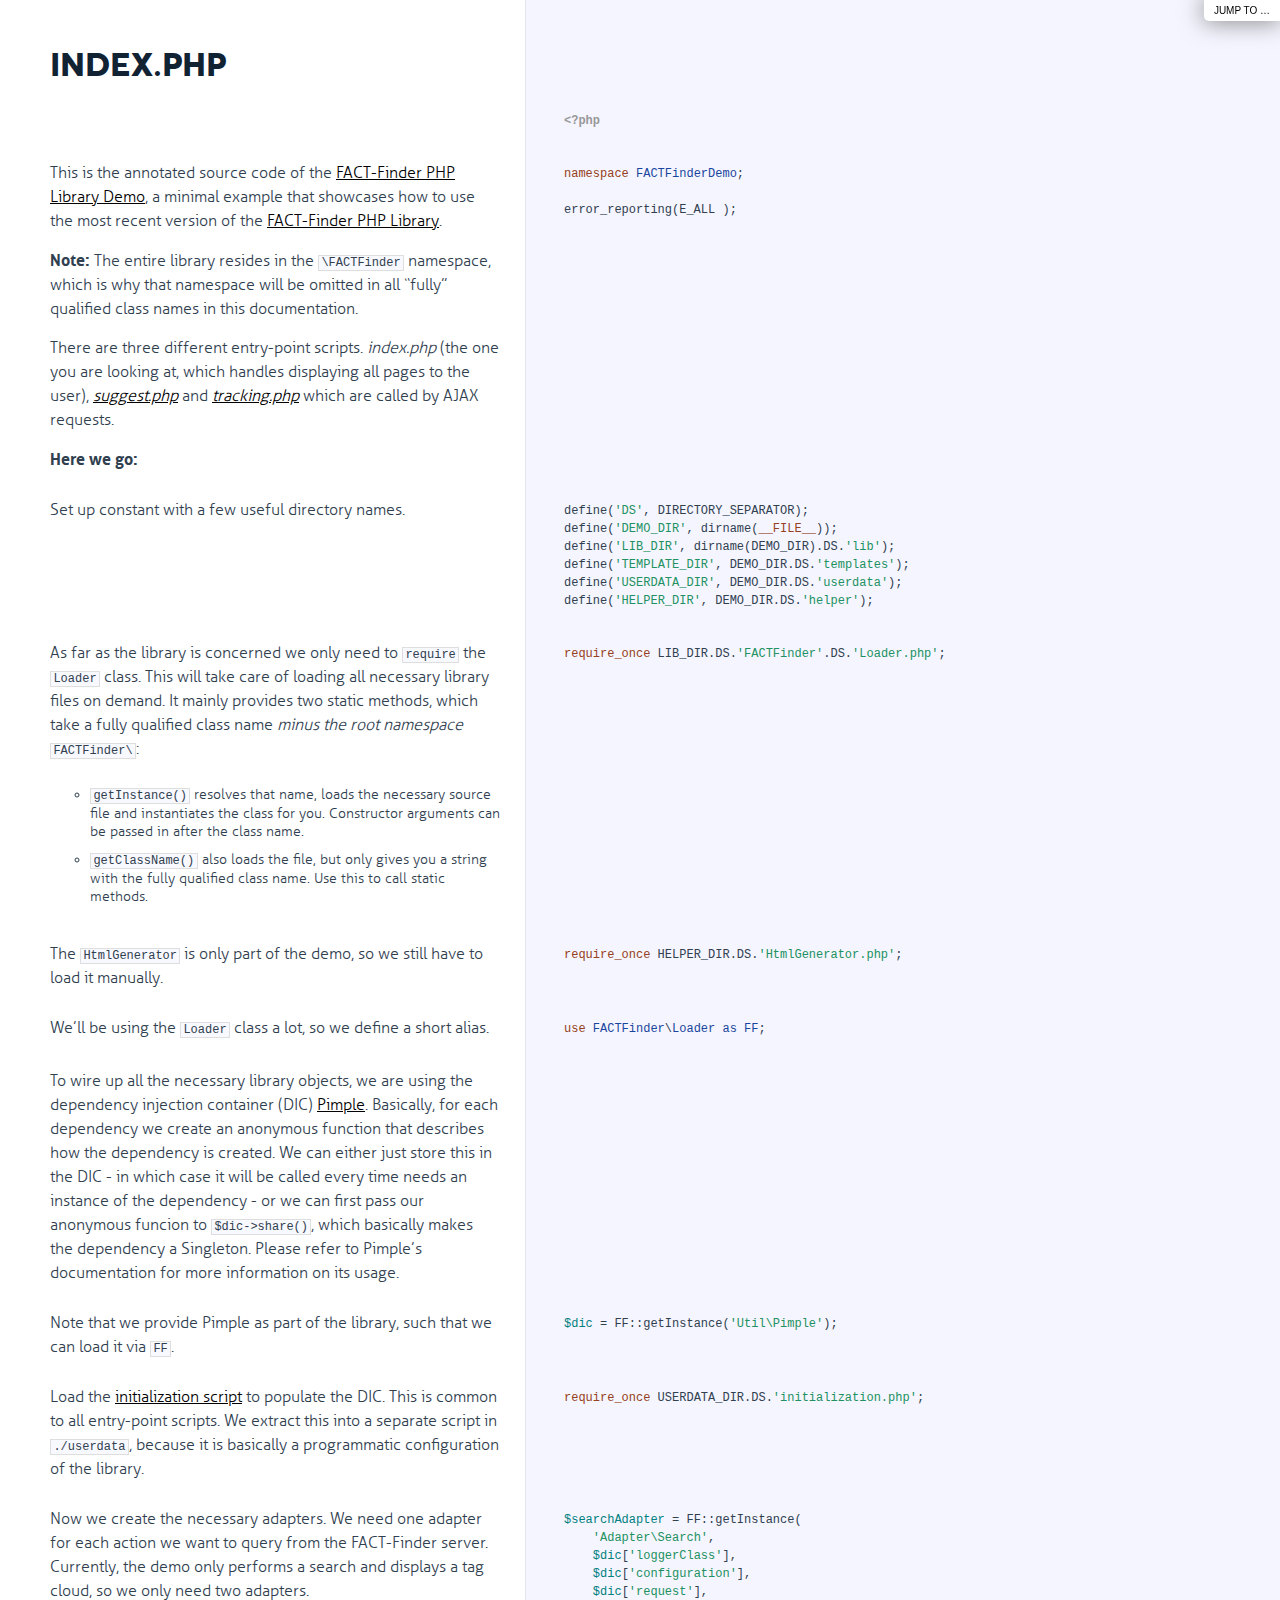
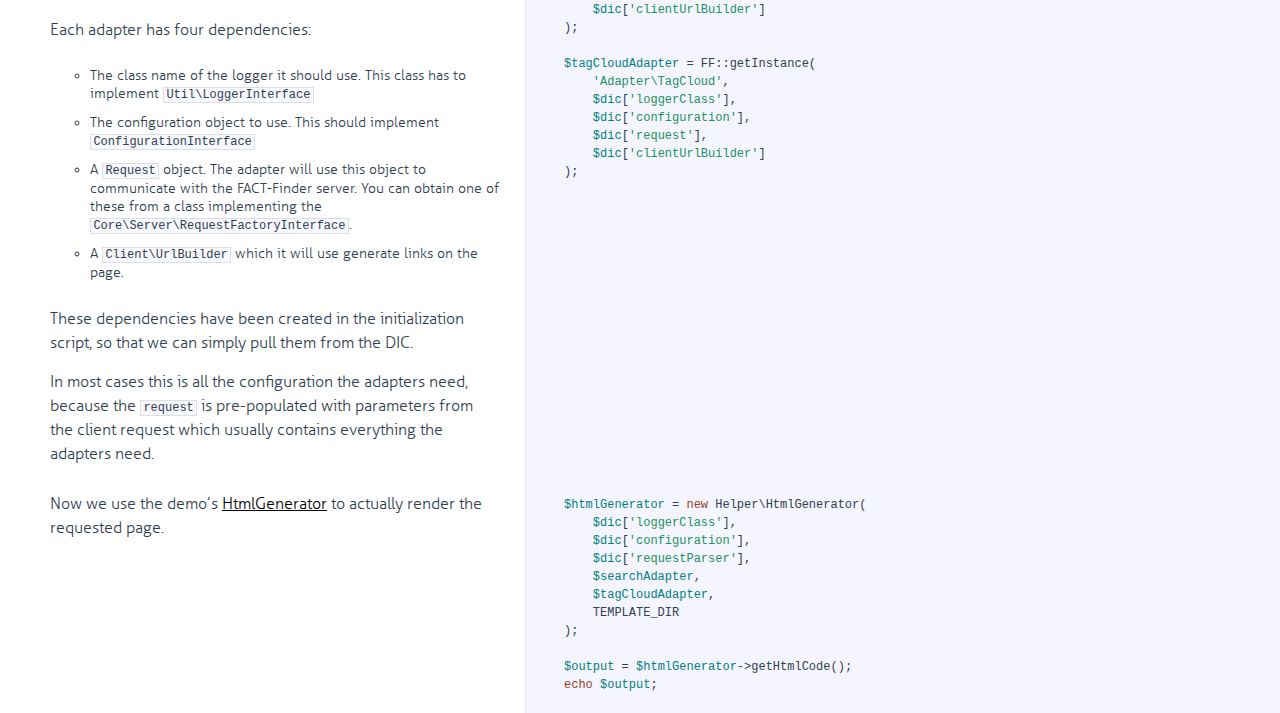
<file: doc/index.html>
<!DOCTYPE html>

<html>
<head>
  <title>index.php</title>
  <meta http-equiv="content-type" content="text/html; charset=UTF-8">
  <meta name="viewport" content="width=device-width, target-densitydpi=160dpi, initial-scale=1.0; maximum-scale=1.0; user-scalable=0;">
  <link rel="stylesheet" media="all" href="docco.css" />
</head>
<body>
  <div id="container">
    <div id="background"></div>
    
      <ul id="jump_to">
        <li>
          <a class="large" href="javascript:void(0);">Jump To &hellip;</a>
          <a class="small" href="javascript:void(0);">+</a>
          <div id="jump_wrapper">
          <div id="jump_page">
            
              
              <a class="source" href="HtmlGenerator.html">
                HtmlGenerator.php
              </a>
            
              
              <a class="source" href="index.html">
                index.php
              </a>
            
              
              <a class="source" href="suggest.html">
                suggest.php
              </a>
            
              
              <a class="source" href="tracking.html">
                tracking.php
              </a>
            
              
              <a class="source" href="initialization.html">
                initialization.php
              </a>
            
          </div>
        </li>
      </ul>
    
    <ul class="sections">
        
          <li id="title">
              <div class="annotation">
                  <h1>index.php</h1>
              </div>
          </li>
        
        
        
        <li id="section-1">
            <div class="annotation">
              
              <div class="pilwrap ">
                <a class="pilcrow" href="#section-1">&#182;</a>
              </div>
              
            </div>
            
            <div class="content"><div class='highlight'><pre><span class="hljs-preprocessor">&lt;?php</span></pre></div></div>
            
        </li>
        
        
        <li id="section-2">
            <div class="annotation">
              
              <div class="pilwrap ">
                <a class="pilcrow" href="#section-2">&#182;</a>
              </div>
              <p>This is the annotated source code of the <a href="https://github.com/FACT-Finder/FACT-Finder-PHP-Library-Demo">FACT-Finder PHP Library Demo</a>, a minimal example that showcases
how to use the most recent version of the <a href="https://github.com/FACT-Finder/FACT-Finder-PHP-Library">FACT-Finder PHP Library</a>.</p>
<p><strong>Note:</strong> The entire library resides in the <code>\FACTFinder</code> namespace, which is
why that namespace will be omitted in all “fully” qualified class names in
this documentation.</p>
<p>There are three different entry-point scripts. <em>index.php</em> (the one you are
looking at, which handles displaying all pages to the user), <a href="suggest.html"><em>suggest.php</em></a>
and <a href="tracking.html"><em>tracking.php</em></a> which are called by AJAX requests.</p>
<p><strong>Here we go:</strong></p>

            </div>
            
            <div class="content"><div class='highlight'><pre><span class="hljs-keyword">namespace</span> <span class="hljs-title">FACTFinderDemo</span>;

error_reporting(E_ALL );</pre></div></div>
            
        </li>
        
        
        <li id="section-3">
            <div class="annotation">
              
              <div class="pilwrap ">
                <a class="pilcrow" href="#section-3">&#182;</a>
              </div>
              <p>Set up constant with a few useful directory names.</p>

            </div>
            
            <div class="content"><div class='highlight'><pre>define(<span class="hljs-string">'DS'</span>, DIRECTORY_SEPARATOR);
define(<span class="hljs-string">'DEMO_DIR'</span>, dirname(<span class="hljs-keyword">__FILE__</span>));
define(<span class="hljs-string">'LIB_DIR'</span>, dirname(DEMO_DIR).DS.<span class="hljs-string">'lib'</span>);
define(<span class="hljs-string">'TEMPLATE_DIR'</span>, DEMO_DIR.DS.<span class="hljs-string">'templates'</span>);
define(<span class="hljs-string">'USERDATA_DIR'</span>, DEMO_DIR.DS.<span class="hljs-string">'userdata'</span>);
define(<span class="hljs-string">'HELPER_DIR'</span>, DEMO_DIR.DS.<span class="hljs-string">'helper'</span>);</pre></div></div>
            
        </li>
        
        
        <li id="section-4">
            <div class="annotation">
              
              <div class="pilwrap ">
                <a class="pilcrow" href="#section-4">&#182;</a>
              </div>
              <p>As far as the library is concerned we only need to <code>require</code> the
<code>Loader</code> class. This will take care of loading all necessary
library files on demand. It mainly provides two static methods, which take a
fully qualified class name <em>minus the root namespace</em> <code>FACTFinder\</code>:</p>
<ul>
<li><code>getInstance()</code> resolves that name, loads the necessary source file
and instantiates the class for you. Constructor arguments can be passed in
after the class name.</li>
<li><code>getClassName()</code> also loads the file, but only gives you a string with the
fully qualified class name. Use this to call static methods.</li>
</ul>

            </div>
            
            <div class="content"><div class='highlight'><pre><span class="hljs-keyword">require_once</span> LIB_DIR.DS.<span class="hljs-string">'FACTFinder'</span>.DS.<span class="hljs-string">'Loader.php'</span>;</pre></div></div>
            
        </li>
        
        
        <li id="section-5">
            <div class="annotation">
              
              <div class="pilwrap ">
                <a class="pilcrow" href="#section-5">&#182;</a>
              </div>
              <p>The <code>HtmlGenerator</code> is only part of the demo, so we still have to load it
manually.</p>

            </div>
            
            <div class="content"><div class='highlight'><pre><span class="hljs-keyword">require_once</span> HELPER_DIR.DS.<span class="hljs-string">'HtmlGenerator.php'</span>;</pre></div></div>
            
        </li>
        
        
        <li id="section-6">
            <div class="annotation">
              
              <div class="pilwrap ">
                <a class="pilcrow" href="#section-6">&#182;</a>
              </div>
              <p>We’ll be using the <code>Loader</code> class a lot, so we define a short alias.</p>

            </div>
            
            <div class="content"><div class='highlight'><pre><span class="hljs-keyword">use</span> <span class="hljs-title">FACTFinder</span>\<span class="hljs-title">Loader</span> <span class="hljs-title">as</span> <span class="hljs-title">FF</span>;</pre></div></div>
            
        </li>
        
        
        <li id="section-7">
            <div class="annotation">
              
              <div class="pilwrap ">
                <a class="pilcrow" href="#section-7">&#182;</a>
              </div>
              <p>To wire up all the necessary library objects, we are using the dependency
injection container (DIC) <a href="https://github.com/fabpot/Pimple">Pimple</a>.
Basically, for each dependency we create an anonymous function that describes
how the dependency is created. We can either just store this in the DIC - in
which case it will be called every time needs an instance of the dependency -
or we can first pass our anonymous funcion to <code>$dic-&gt;share()</code>, which
basically makes the dependency a Singleton. Please refer to Pimple’s
documentation for more information on its usage.</p>

            </div>
            
        </li>
        
        
        <li id="section-8">
            <div class="annotation">
              
              <div class="pilwrap ">
                <a class="pilcrow" href="#section-8">&#182;</a>
              </div>
              <p>Note that we provide Pimple as part of the library, such that we can load it
via <code>FF</code>.</p>

            </div>
            
            <div class="content"><div class='highlight'><pre>
<span class="hljs-variable">$dic</span> = FF::getInstance(<span class="hljs-string">'Util\Pimple'</span>);</pre></div></div>
            
        </li>
        
        
        <li id="section-9">
            <div class="annotation">
              
              <div class="pilwrap ">
                <a class="pilcrow" href="#section-9">&#182;</a>
              </div>
              <p>Load the <a href="initialization.html">initialization script</a> to populate the DIC.
This is common to all entry-point scripts. We extract this into a separate
script in <code>./userdata</code>, because it is basically a programmatic configuration
of the library.</p>

            </div>
            
            <div class="content"><div class='highlight'><pre><span class="hljs-keyword">require_once</span> USERDATA_DIR.DS.<span class="hljs-string">'initialization.php'</span>;</pre></div></div>
            
        </li>
        
        
        <li id="section-10">
            <div class="annotation">
              
              <div class="pilwrap ">
                <a class="pilcrow" href="#section-10">&#182;</a>
              </div>
              <p>Now we create the necessary adapters. We need one adapter for each action we
want to query from the FACT-Finder server. Currently, the demo only performs
a search and displays a tag cloud, so we only need two adapters.</p>
<p><a name="adapter-dependencies"></a>
Each adapter has four dependencies:</p>
<ul>
<li>The class name of the logger it should use. This class has to implement
<code>Util\LoggerInterface</code></li>
<li>The configuration object to use. This should implement
<code>ConfigurationInterface</code></li>
<li>A <code>Request</code> object. The adapter will use this object to communicate with the
FACT-Finder server. You can obtain one of these from a class implementing
the <code>Core\Server\RequestFactoryInterface</code>.</li>
<li>A <code>Client\UrlBuilder</code> which it will use generate links on the
page.</li>
</ul>
<p>These dependencies have been created in the initialization script, so that we
can simply pull them from the DIC.</p>
<p>In most cases this is all the configuration the adapters need, because the
<code>request</code> is pre-populated with parameters from the client request which
usually contains everything the adapters need.</p>

            </div>
            
            <div class="content"><div class='highlight'><pre><span class="hljs-variable">$searchAdapter</span> = FF::getInstance(
    <span class="hljs-string">'Adapter\Search'</span>,
    <span class="hljs-variable">$dic</span>[<span class="hljs-string">'loggerClass'</span>],
    <span class="hljs-variable">$dic</span>[<span class="hljs-string">'configuration'</span>],
    <span class="hljs-variable">$dic</span>[<span class="hljs-string">'request'</span>],
    <span class="hljs-variable">$dic</span>[<span class="hljs-string">'clientUrlBuilder'</span>]
);

<span class="hljs-variable">$tagCloudAdapter</span> = FF::getInstance(
    <span class="hljs-string">'Adapter\TagCloud'</span>,
    <span class="hljs-variable">$dic</span>[<span class="hljs-string">'loggerClass'</span>],
    <span class="hljs-variable">$dic</span>[<span class="hljs-string">'configuration'</span>],
    <span class="hljs-variable">$dic</span>[<span class="hljs-string">'request'</span>],
    <span class="hljs-variable">$dic</span>[<span class="hljs-string">'clientUrlBuilder'</span>]
);</pre></div></div>
            
        </li>
        
        
        <li id="section-11">
            <div class="annotation">
              
              <div class="pilwrap ">
                <a class="pilcrow" href="#section-11">&#182;</a>
              </div>
              <p>Now we use the demo’s <a href="HtmlGenerator.html">HtmlGenerator</a> to actually render
the requested page.</p>

            </div>
            
            <div class="content"><div class='highlight'><pre><span class="hljs-variable">$htmlGenerator</span> = <span class="hljs-keyword">new</span> Helper\HtmlGenerator(
    <span class="hljs-variable">$dic</span>[<span class="hljs-string">'loggerClass'</span>],
    <span class="hljs-variable">$dic</span>[<span class="hljs-string">'configuration'</span>],
    <span class="hljs-variable">$dic</span>[<span class="hljs-string">'requestParser'</span>],
    <span class="hljs-variable">$searchAdapter</span>,
    <span class="hljs-variable">$tagCloudAdapter</span>,
    TEMPLATE_DIR
);

<span class="hljs-variable">$output</span> = <span class="hljs-variable">$htmlGenerator</span>-&gt;getHtmlCode();
<span class="hljs-keyword">echo</span> <span class="hljs-variable">$output</span>;</pre></div></div>
            
        </li>
        
    </ul>
  </div>
</body>
</html>
</file>
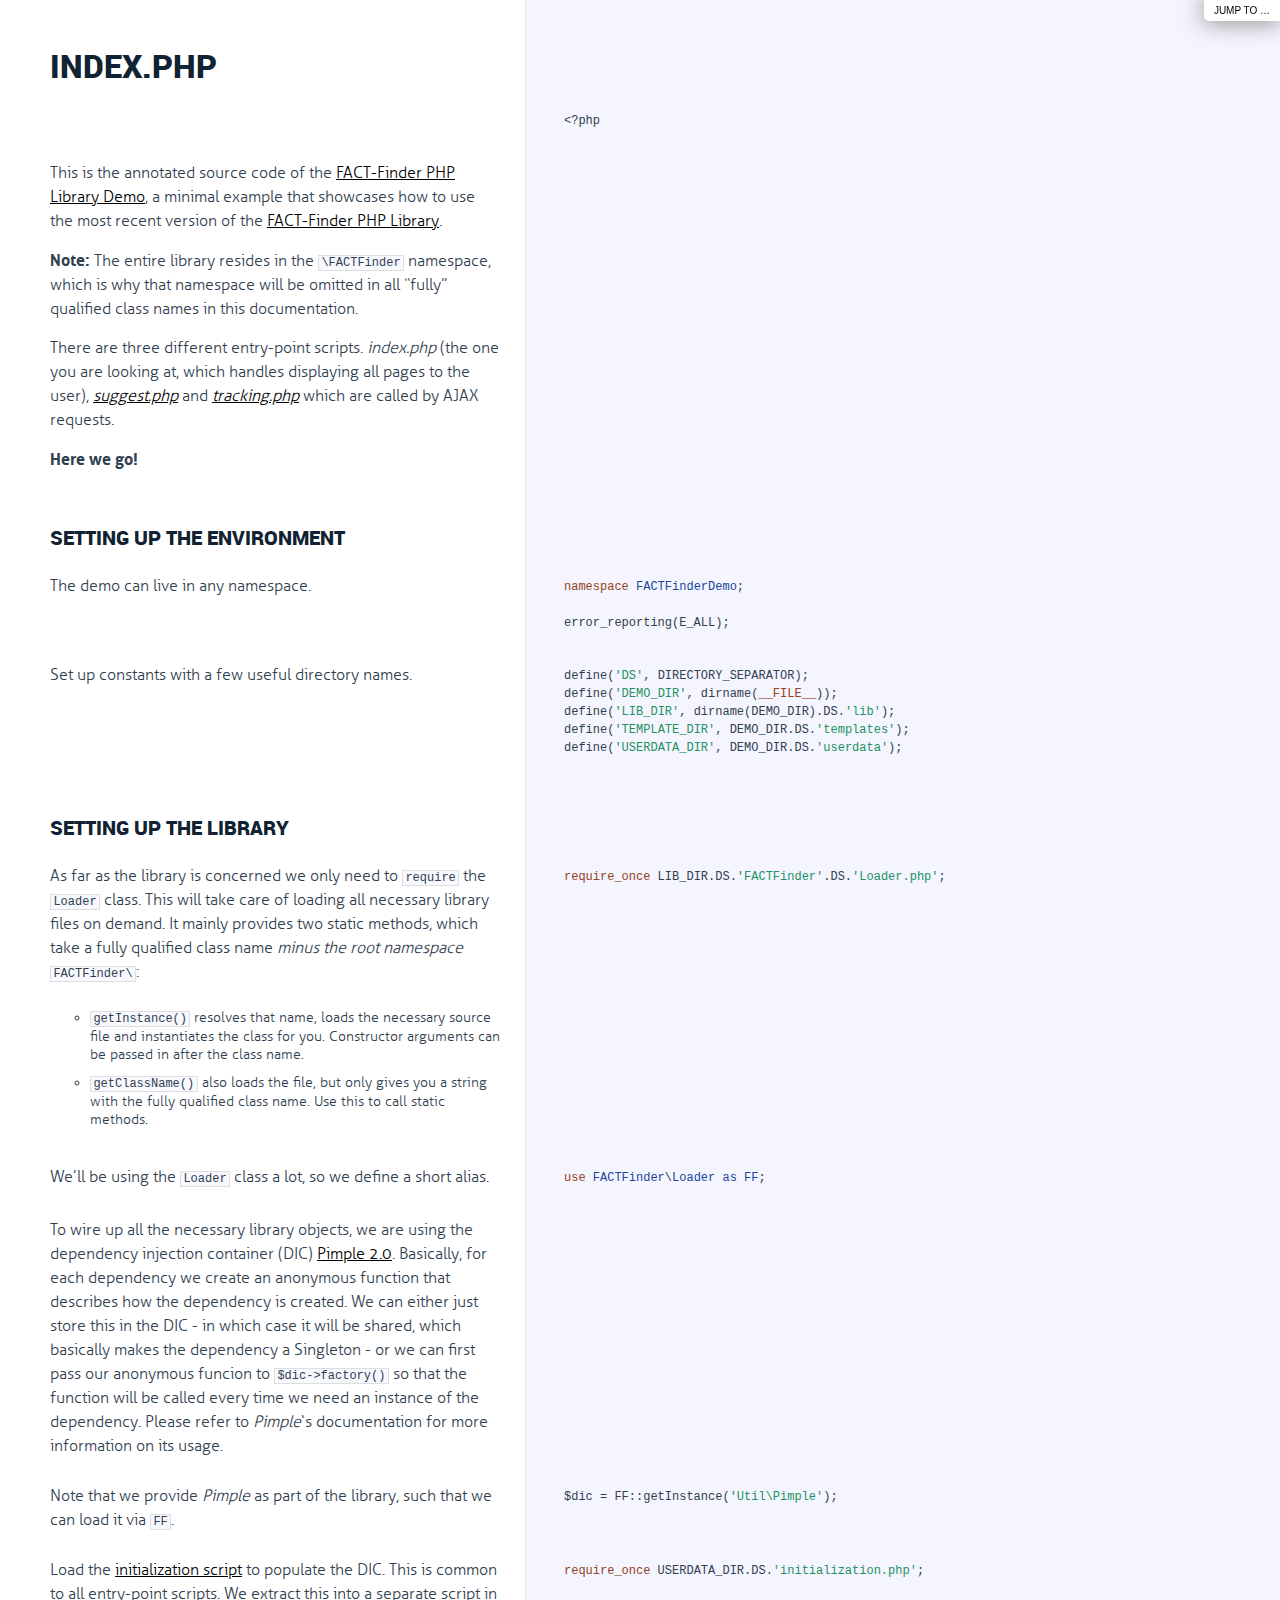
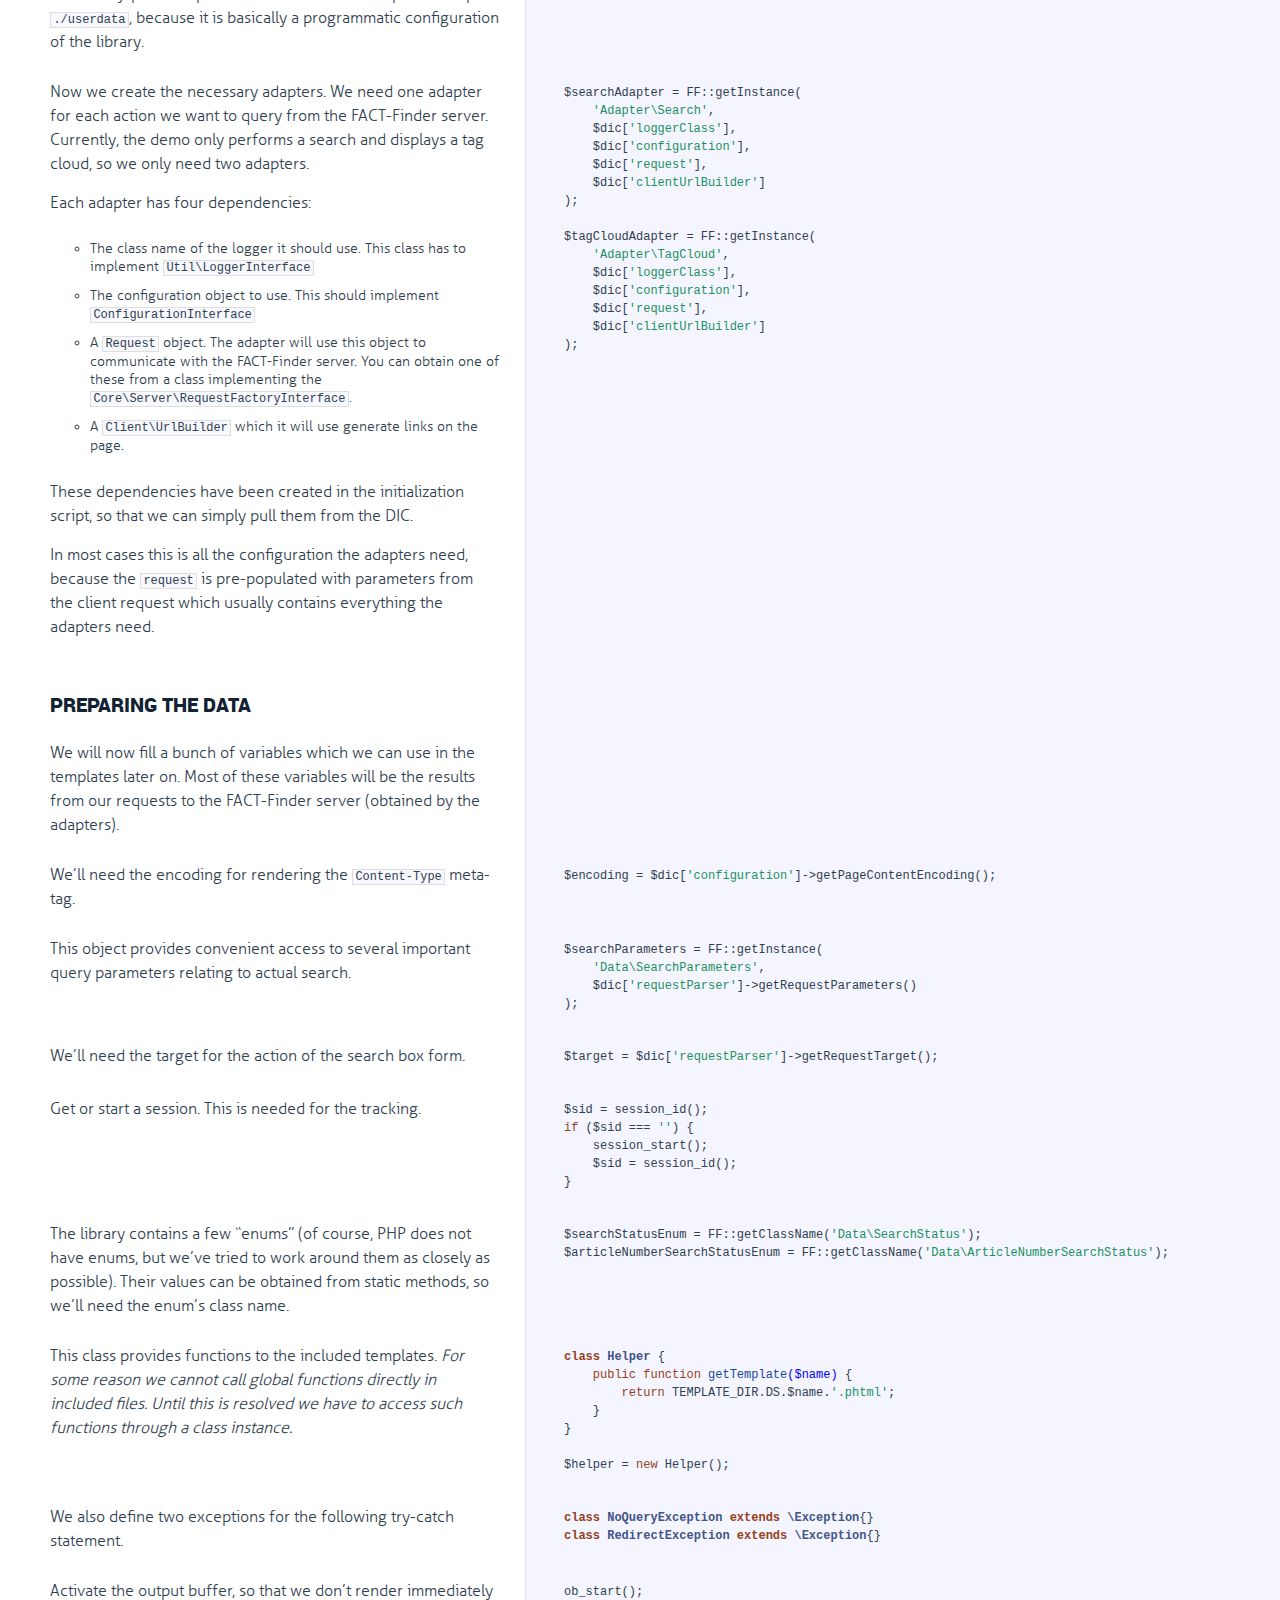
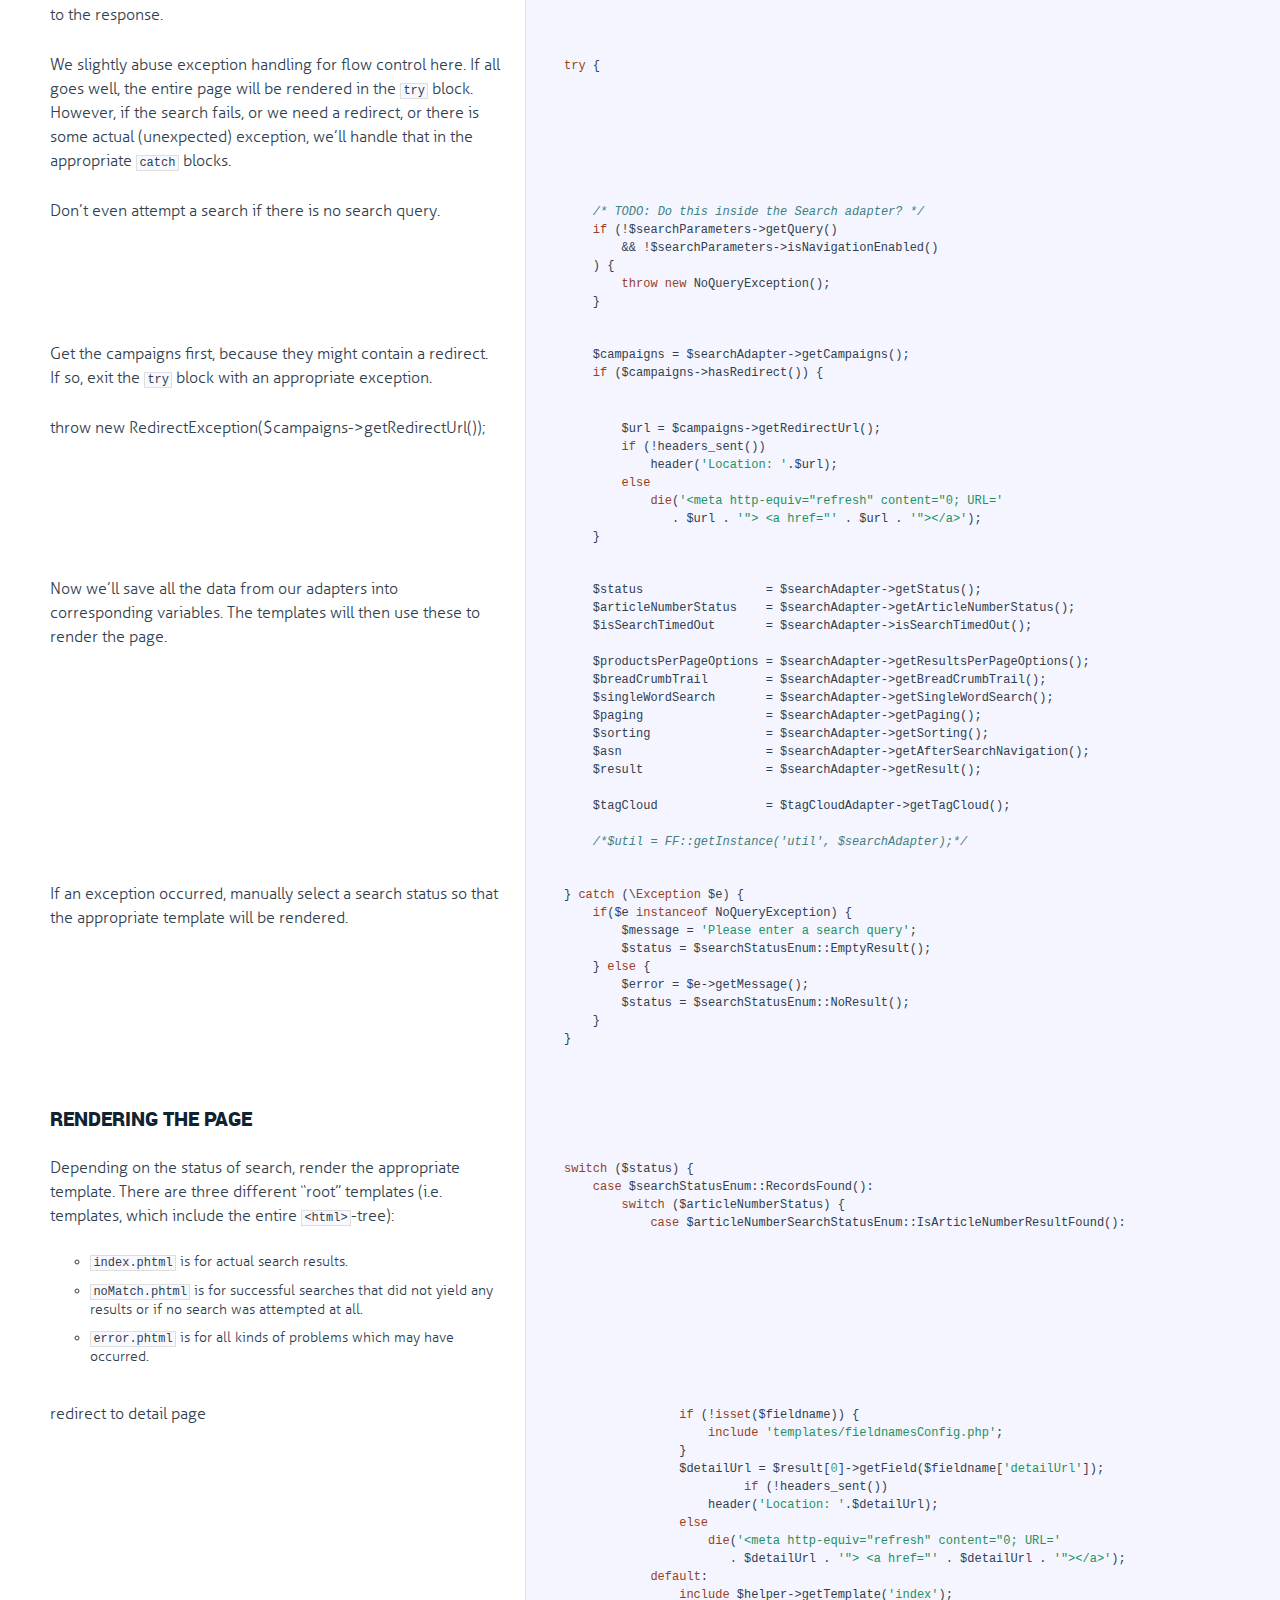
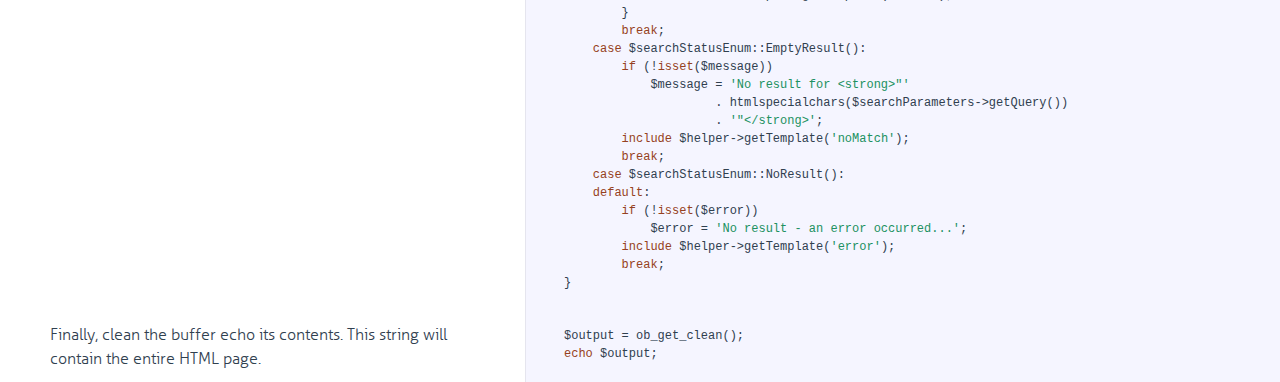
<file: docs/index.html>
<!DOCTYPE html>

<html>
<head>
  <title>index.php</title>
  <meta http-equiv="content-type" content="text/html; charset=UTF-8">
  <meta name="viewport" content="width=device-width, target-densitydpi=160dpi, initial-scale=1.0; maximum-scale=1.0; user-scalable=0;">
  <link rel="stylesheet" media="all" href="docco.css" />
</head>
<body>
  <div id="container">
    <div id="background"></div>
    
      <ul id="jump_to">
        <li>
          <a class="large" href="javascript:void(0);">Jump To &hellip;</a>
          <a class="small" href="javascript:void(0);">+</a>
          <div id="jump_wrapper">
          <div id="jump_page_wrapper">
            <div id="jump_page">
              
                
                <a class="source" href="index.html">
                  index.php
                </a>
              
                
                <a class="source" href="suggest.html">
                  suggest.php
                </a>
              
                
                <a class="source" href="tracking.html">
                  tracking.php
                </a>
              
            </div>
          </div>
        </li>
      </ul>
    
    <ul class="sections">
        
          <li id="title">
              <div class="annotation">
                  <h1>index.php</h1>
              </div>
          </li>
        
        
        
        <li id="section-1">
            <div class="annotation">
              
              <div class="pilwrap ">
                <a class="pilcrow" href="#section-1">&#182;</a>
              </div>
              
            </div>
            
            <div class="content"><div class='highlight'><pre><span class="hljs-meta">&lt;?php</span></pre></div></div>
            
        </li>
        
        
        <li id="section-2">
            <div class="annotation">
              
              <div class="pilwrap ">
                <a class="pilcrow" href="#section-2">&#182;</a>
              </div>
              <p>This is the annotated source code of the <a href="https://github.com/FACT-Finder/FACT-Finder-PHP-Library-Demo">FACT-Finder PHP Library Demo</a>, a minimal example that showcases
how to use the most recent version of the <a href="https://github.com/FACT-Finder/FACT-Finder-PHP-Library">FACT-Finder PHP Library</a>.</p>
<p><strong>Note:</strong> The entire library resides in the <code>\FACTFinder</code> namespace, which is
why that namespace will be omitted in all “fully” qualified class names in
this documentation.</p>
<p>There are three different entry-point scripts. <em>index.php</em> (the one you are
looking at, which handles displaying all pages to the user), <a href="suggest.html"><em>suggest.php</em></a>
and <a href="tracking.html"><em>tracking.php</em></a> which are called by AJAX requests.</p>
<p><strong>Here we go!</strong></p>

            </div>
            
        </li>
        
        
        <li id="section-3">
            <div class="annotation">
              
              <div class="pilwrap ">
                <a class="pilcrow" href="#section-3">&#182;</a>
              </div>
              <h2 id="setting-up-the-environment">Setting up the environment</h2>

            </div>
            
        </li>
        
        
        <li id="section-4">
            <div class="annotation">
              
              <div class="pilwrap ">
                <a class="pilcrow" href="#section-4">&#182;</a>
              </div>
              <p>The demo can live in any namespace.</p>

            </div>
            
            <div class="content"><div class='highlight'><pre><span class="hljs-keyword">namespace</span> <span class="hljs-title">FACTFinderDemo</span>;

error_reporting(E_ALL);</pre></div></div>
            
        </li>
        
        
        <li id="section-5">
            <div class="annotation">
              
              <div class="pilwrap ">
                <a class="pilcrow" href="#section-5">&#182;</a>
              </div>
              <p>Set up constants with a few useful directory names.</p>

            </div>
            
            <div class="content"><div class='highlight'><pre>define(<span class="hljs-string">'DS'</span>, DIRECTORY_SEPARATOR);
define(<span class="hljs-string">'DEMO_DIR'</span>, dirname(<span class="hljs-keyword">__FILE__</span>));
define(<span class="hljs-string">'LIB_DIR'</span>, dirname(DEMO_DIR).DS.<span class="hljs-string">'lib'</span>);
define(<span class="hljs-string">'TEMPLATE_DIR'</span>, DEMO_DIR.DS.<span class="hljs-string">'templates'</span>);
define(<span class="hljs-string">'USERDATA_DIR'</span>, DEMO_DIR.DS.<span class="hljs-string">'userdata'</span>);</pre></div></div>
            
        </li>
        
        
        <li id="section-6">
            <div class="annotation">
              
              <div class="pilwrap ">
                <a class="pilcrow" href="#section-6">&#182;</a>
              </div>
              <h2 id="setting-up-the-library">Setting up the library</h2>

            </div>
            
        </li>
        
        
        <li id="section-7">
            <div class="annotation">
              
              <div class="pilwrap ">
                <a class="pilcrow" href="#section-7">&#182;</a>
              </div>
              <p>As far as the library is concerned we only need to <code>require</code> the
<code>Loader</code> class. This will take care of loading all necessary
library files on demand. It mainly provides two static methods, which take a
fully qualified class name <em>minus the root namespace</em> <code>FACTFinder\</code>:</p>
<ul>
<li><code>getInstance()</code> resolves that name, loads the necessary source file
and instantiates the class for you. Constructor arguments can be passed in
after the class name.</li>
<li><code>getClassName()</code> also loads the file, but only gives you a string with the
fully qualified class name. Use this to call static methods.</li>
</ul>

            </div>
            
            <div class="content"><div class='highlight'><pre><span class="hljs-keyword">require_once</span> LIB_DIR.DS.<span class="hljs-string">'FACTFinder'</span>.DS.<span class="hljs-string">'Loader.php'</span>;</pre></div></div>
            
        </li>
        
        
        <li id="section-8">
            <div class="annotation">
              
              <div class="pilwrap ">
                <a class="pilcrow" href="#section-8">&#182;</a>
              </div>
              <p>We’ll be using the <code>Loader</code> class a lot, so we define a short alias.</p>

            </div>
            
            <div class="content"><div class='highlight'><pre><span class="hljs-keyword">use</span> <span class="hljs-title">FACTFinder</span>\<span class="hljs-title">Loader</span> <span class="hljs-title">as</span> <span class="hljs-title">FF</span>;</pre></div></div>
            
        </li>
        
        
        <li id="section-9">
            <div class="annotation">
              
              <div class="pilwrap ">
                <a class="pilcrow" href="#section-9">&#182;</a>
              </div>
              <p>To wire up all the necessary library objects, we are using the dependency
injection container (DIC) <a href="https://github.com/fabpot/Pimple">Pimple 2.0</a>.
Basically, for each dependency we create an anonymous function that describes
how the dependency is created. We can either just store this in the DIC - in
which case it will be shared, which basically makes the dependency a
Singleton - or we can first pass our anonymous funcion to <code>$dic-&gt;factory()</code>
so that the function will be called every time we need an instance of the
dependency. Please refer to <em>Pimple</em>‘s documentation for more information on
its usage.</p>

            </div>
            
        </li>
        
        
        <li id="section-10">
            <div class="annotation">
              
              <div class="pilwrap ">
                <a class="pilcrow" href="#section-10">&#182;</a>
              </div>
              <p>Note that we provide <em>Pimple</em> as part of the library, such that we can load it
via <code>FF</code>.</p>

            </div>
            
            <div class="content"><div class='highlight'><pre>
$dic = FF::getInstance(<span class="hljs-string">'Util\Pimple'</span>);</pre></div></div>
            
        </li>
        
        
        <li id="section-11">
            <div class="annotation">
              
              <div class="pilwrap ">
                <a class="pilcrow" href="#section-11">&#182;</a>
              </div>
              <p>Load the <a href="initialization.html">initialization script</a> to populate the DIC.
This is common to all entry-point scripts. We extract this into a separate
script in <code>./userdata</code>, because it is basically a programmatic configuration
of the library.</p>

            </div>
            
            <div class="content"><div class='highlight'><pre><span class="hljs-keyword">require_once</span> USERDATA_DIR.DS.<span class="hljs-string">'initialization.php'</span>;</pre></div></div>
            
        </li>
        
        
        <li id="section-12">
            <div class="annotation">
              
              <div class="pilwrap ">
                <a class="pilcrow" href="#section-12">&#182;</a>
              </div>
              <p>Now we create the necessary adapters. We need one adapter for each action we
want to query from the FACT-Finder server. Currently, the demo only performs
a search and displays a tag cloud, so we only need two adapters.</p>
<p><a name="adapter-dependencies"></a>
Each adapter has four dependencies:</p>
<ul>
<li>The class name of the logger it should use. This class has to implement
<code>Util\LoggerInterface</code></li>
<li>The configuration object to use. This should implement
<code>ConfigurationInterface</code></li>
<li>A <code>Request</code> object. The adapter will use this object to communicate with the
FACT-Finder server. You can obtain one of these from a class implementing
the <code>Core\Server\RequestFactoryInterface</code>.</li>
<li>A <code>Client\UrlBuilder</code> which it will use generate links on the
page.</li>
</ul>
<p>These dependencies have been created in the initialization script, so that we
can simply pull them from the DIC.</p>
<p>In most cases this is all the configuration the adapters need, because the
<code>request</code> is pre-populated with parameters from the client request which
usually contains everything the adapters need.</p>

            </div>
            
            <div class="content"><div class='highlight'><pre>$searchAdapter = FF::getInstance(
    <span class="hljs-string">'Adapter\Search'</span>,
    $dic[<span class="hljs-string">'loggerClass'</span>],
    $dic[<span class="hljs-string">'configuration'</span>],
    $dic[<span class="hljs-string">'request'</span>],
    $dic[<span class="hljs-string">'clientUrlBuilder'</span>]
);

$tagCloudAdapter = FF::getInstance(
    <span class="hljs-string">'Adapter\TagCloud'</span>,
    $dic[<span class="hljs-string">'loggerClass'</span>],
    $dic[<span class="hljs-string">'configuration'</span>],
    $dic[<span class="hljs-string">'request'</span>],
    $dic[<span class="hljs-string">'clientUrlBuilder'</span>]
);</pre></div></div>
            
        </li>
        
        
        <li id="section-13">
            <div class="annotation">
              
              <div class="pilwrap ">
                <a class="pilcrow" href="#section-13">&#182;</a>
              </div>
              <h2 id="preparing-the-data">Preparing the data</h2>

            </div>
            
        </li>
        
        
        <li id="section-14">
            <div class="annotation">
              
              <div class="pilwrap ">
                <a class="pilcrow" href="#section-14">&#182;</a>
              </div>
              <p>We will now fill a bunch of variables which we can use in the
templates later on. Most of these variables will be the results from
our requests to the FACT-Finder server (obtained by the adapters).</p>

            </div>
            
        </li>
        
        
        <li id="section-15">
            <div class="annotation">
              
              <div class="pilwrap ">
                <a class="pilcrow" href="#section-15">&#182;</a>
              </div>
              <p>We’ll need the encoding for rendering the <code>Content-Type</code> meta-tag.</p>

            </div>
            
            <div class="content"><div class='highlight'><pre>$encoding = $dic[<span class="hljs-string">'configuration'</span>]-&gt;getPageContentEncoding();</pre></div></div>
            
        </li>
        
        
        <li id="section-16">
            <div class="annotation">
              
              <div class="pilwrap ">
                <a class="pilcrow" href="#section-16">&#182;</a>
              </div>
              <p>This object provides convenient access to several important query
parameters relating to actual search.</p>

            </div>
            
            <div class="content"><div class='highlight'><pre>$searchParameters = FF::getInstance(
    <span class="hljs-string">'Data\SearchParameters'</span>,
    $dic[<span class="hljs-string">'requestParser'</span>]-&gt;getRequestParameters()
);</pre></div></div>
            
        </li>
        
        
        <li id="section-17">
            <div class="annotation">
              
              <div class="pilwrap ">
                <a class="pilcrow" href="#section-17">&#182;</a>
              </div>
              <p>We’ll need the target for the action of the search box form.</p>

            </div>
            
            <div class="content"><div class='highlight'><pre>$target = $dic[<span class="hljs-string">'requestParser'</span>]-&gt;getRequestTarget();</pre></div></div>
            
        </li>
        
        
        <li id="section-18">
            <div class="annotation">
              
              <div class="pilwrap ">
                <a class="pilcrow" href="#section-18">&#182;</a>
              </div>
              <p>Get or start a session. This is needed for the tracking.</p>

            </div>
            
            <div class="content"><div class='highlight'><pre>$sid = session_id();
<span class="hljs-keyword">if</span> ($sid === <span class="hljs-string">''</span>) {
    session_start();
    $sid = session_id();
}</pre></div></div>
            
        </li>
        
        
        <li id="section-19">
            <div class="annotation">
              
              <div class="pilwrap ">
                <a class="pilcrow" href="#section-19">&#182;</a>
              </div>
              <p>The library contains a few “enums” (of course, PHP does not have
enums, but we’ve tried to work around them as closely as possible).
Their values can be obtained from static methods, so we’ll need the
enum’s class name.</p>

            </div>
            
            <div class="content"><div class='highlight'><pre>$searchStatusEnum = FF::getClassName(<span class="hljs-string">'Data\SearchStatus'</span>);
$articleNumberSearchStatusEnum = FF::getClassName(<span class="hljs-string">'Data\ArticleNumberSearchStatus'</span>);</pre></div></div>
            
        </li>
        
        
        <li id="section-20">
            <div class="annotation">
              
              <div class="pilwrap ">
                <a class="pilcrow" href="#section-20">&#182;</a>
              </div>
              <p>This class provides functions to the included templates. <em>For some reason
we cannot call global functions directly in included files. Until this is
resolved we have to access such functions through a class instance.</em></p>

            </div>
            
            <div class="content"><div class='highlight'><pre><span class="hljs-class"><span class="hljs-keyword">class</span> <span class="hljs-title">Helper</span> </span>{
    <span class="hljs-keyword">public</span> <span class="hljs-function"><span class="hljs-keyword">function</span> <span class="hljs-title">getTemplate</span><span class="hljs-params">($name)</span> </span>{
        <span class="hljs-keyword">return</span> TEMPLATE_DIR.DS.$name.<span class="hljs-string">'.phtml'</span>;
    }
}

$helper = <span class="hljs-keyword">new</span> Helper();</pre></div></div>
            
        </li>
        
        
        <li id="section-21">
            <div class="annotation">
              
              <div class="pilwrap ">
                <a class="pilcrow" href="#section-21">&#182;</a>
              </div>
              <p>We also define two exceptions for the following try-catch statement.</p>

            </div>
            
            <div class="content"><div class='highlight'><pre><span class="hljs-class"><span class="hljs-keyword">class</span> <span class="hljs-title">NoQueryException</span> <span class="hljs-keyword">extends</span> \<span class="hljs-title">Exception</span></span>{}
<span class="hljs-class"><span class="hljs-keyword">class</span> <span class="hljs-title">RedirectException</span> <span class="hljs-keyword">extends</span> \<span class="hljs-title">Exception</span></span>{}</pre></div></div>
            
        </li>
        
        
        <li id="section-22">
            <div class="annotation">
              
              <div class="pilwrap ">
                <a class="pilcrow" href="#section-22">&#182;</a>
              </div>
              <p>Activate the output buffer, so that we don’t render immediately to
the response.</p>

            </div>
            
            <div class="content"><div class='highlight'><pre>ob_start();</pre></div></div>
            
        </li>
        
        
        <li id="section-23">
            <div class="annotation">
              
              <div class="pilwrap ">
                <a class="pilcrow" href="#section-23">&#182;</a>
              </div>
              <p>We slightly abuse exception handling for flow control here. If all
goes well, the entire page will be rendered in the <code>try</code> block.
However, if the search fails, or we need a redirect, or there is
some actual (unexpected) exception, we’ll handle that in the
appropriate <code>catch</code> blocks.</p>

            </div>
            
            <div class="content"><div class='highlight'><pre><span class="hljs-keyword">try</span> {</pre></div></div>
            
        </li>
        
        
        <li id="section-24">
            <div class="annotation">
              
              <div class="pilwrap ">
                <a class="pilcrow" href="#section-24">&#182;</a>
              </div>
              <p>Don’t even attempt a search if there is no search query.</p>

            </div>
            
            <div class="content"><div class='highlight'><pre>
    <span class="hljs-comment">/* <span class="hljs-doctag">TODO:</span> Do this inside the Search adapter? */</span>
    <span class="hljs-keyword">if</span> (!$searchParameters-&gt;getQuery()
        &amp;&amp; !$searchParameters-&gt;isNavigationEnabled()
    ) {
        <span class="hljs-keyword">throw</span> <span class="hljs-keyword">new</span> NoQueryException();
    }</pre></div></div>
            
        </li>
        
        
        <li id="section-25">
            <div class="annotation">
              
              <div class="pilwrap ">
                <a class="pilcrow" href="#section-25">&#182;</a>
              </div>
              <p>Get the campaigns first, because they might contain a redirect.
If so, exit the <code>try</code> block with an appropriate exception.</p>

            </div>
            
            <div class="content"><div class='highlight'><pre>    $campaigns = $searchAdapter-&gt;getCampaigns();
    <span class="hljs-keyword">if</span> ($campaigns-&gt;hasRedirect()) {</pre></div></div>
            
        </li>
        
        
        <li id="section-26">
            <div class="annotation">
              
              <div class="pilwrap ">
                <a class="pilcrow" href="#section-26">&#182;</a>
              </div>
              <p>throw new RedirectException($campaigns-&gt;getRedirectUrl());</p>

            </div>
            
            <div class="content"><div class='highlight'><pre>        $url = $campaigns-&gt;getRedirectUrl();
        <span class="hljs-keyword">if</span> (!headers_sent())
            header(<span class="hljs-string">'Location: '</span>.$url);
        <span class="hljs-keyword">else</span>
            <span class="hljs-keyword">die</span>(<span class="hljs-string">'&lt;meta http-equiv="refresh" content="0; URL='</span>
               . $url . <span class="hljs-string">'"&gt; &lt;a href="'</span> . $url . <span class="hljs-string">'"&gt;&lt;/a&gt;'</span>);
    }</pre></div></div>
            
        </li>
        
        
        <li id="section-27">
            <div class="annotation">
              
              <div class="pilwrap ">
                <a class="pilcrow" href="#section-27">&#182;</a>
              </div>
              <p>Now we’ll save all the data from our adapters into corresponding
variables. The templates will then use these to render the page.</p>

            </div>
            
            <div class="content"><div class='highlight'><pre>    $status                 = $searchAdapter-&gt;getStatus();
    $articleNumberStatus    = $searchAdapter-&gt;getArticleNumberStatus();
    $isSearchTimedOut       = $searchAdapter-&gt;isSearchTimedOut();

    $productsPerPageOptions = $searchAdapter-&gt;getResultsPerPageOptions();
    $breadCrumbTrail        = $searchAdapter-&gt;getBreadCrumbTrail();
    $singleWordSearch       = $searchAdapter-&gt;getSingleWordSearch();
    $paging                 = $searchAdapter-&gt;getPaging();
    $sorting                = $searchAdapter-&gt;getSorting();
    $asn                    = $searchAdapter-&gt;getAfterSearchNavigation();
    $result                 = $searchAdapter-&gt;getResult();

    $tagCloud               = $tagCloudAdapter-&gt;getTagCloud();

    <span class="hljs-comment">/*$util = FF::getInstance('util', $searchAdapter);*/</span></pre></div></div>
            
        </li>
        
        
        <li id="section-28">
            <div class="annotation">
              
              <div class="pilwrap ">
                <a class="pilcrow" href="#section-28">&#182;</a>
              </div>
              <p>If an exception occurred, manually select a search status so that the
appropriate template will be rendered.</p>

            </div>
            
            <div class="content"><div class='highlight'><pre>} <span class="hljs-keyword">catch</span> (\<span class="hljs-keyword">Exception</span> $e) {
    <span class="hljs-keyword">if</span>($e <span class="hljs-keyword">instanceof</span> NoQueryException) {
        $message = <span class="hljs-string">'Please enter a search query'</span>;
        $status = $searchStatusEnum::EmptyResult();
    } <span class="hljs-keyword">else</span> {
        $error = $e-&gt;getMessage();
        $status = $searchStatusEnum::NoResult();
    }
}</pre></div></div>
            
        </li>
        
        
        <li id="section-29">
            <div class="annotation">
              
              <div class="pilwrap ">
                <a class="pilcrow" href="#section-29">&#182;</a>
              </div>
              <h2 id="rendering-the-page">Rendering the page</h2>

            </div>
            
        </li>
        
        
        <li id="section-30">
            <div class="annotation">
              
              <div class="pilwrap ">
                <a class="pilcrow" href="#section-30">&#182;</a>
              </div>
              <p>Depending on the status of search, render the appropriate
template. There are three different “root” templates (i.e.
templates, which include the entire <code>&lt;html&gt;</code>-tree):</p>
<ul>
<li><code>index.phtml</code> is for actual search results.</li>
<li><code>noMatch.phtml</code> is for successful searches that did not yield
any results or if no search was attempted at all.</li>
<li><code>error.phtml</code> is for all kinds of problems which may have
occurred.</li>
</ul>

            </div>
            
            <div class="content"><div class='highlight'><pre><span class="hljs-keyword">switch</span> ($status) {
    <span class="hljs-keyword">case</span> $searchStatusEnum::RecordsFound():
        <span class="hljs-keyword">switch</span> ($articleNumberStatus) {
            <span class="hljs-keyword">case</span> $articleNumberSearchStatusEnum::IsArticleNumberResultFound():</pre></div></div>
            
        </li>
        
        
        <li id="section-31">
            <div class="annotation">
              
              <div class="pilwrap ">
                <a class="pilcrow" href="#section-31">&#182;</a>
              </div>
              <p>redirect to detail page</p>

            </div>
            
            <div class="content"><div class='highlight'><pre>                <span class="hljs-keyword">if</span> (!<span class="hljs-keyword">isset</span>($fieldname)) {
                    <span class="hljs-keyword">include</span> <span class="hljs-string">'templates/fieldnamesConfig.php'</span>;
                }
                $detailUrl = $result[<span class="hljs-number">0</span>]-&gt;getField($fieldname[<span class="hljs-string">'detailUrl'</span>]);
                         <span class="hljs-keyword">if</span> (!headers_sent())
                    header(<span class="hljs-string">'Location: '</span>.$detailUrl);
                <span class="hljs-keyword">else</span>
                    <span class="hljs-keyword">die</span>(<span class="hljs-string">'&lt;meta http-equiv="refresh" content="0; URL='</span>
                       . $detailUrl . <span class="hljs-string">'"&gt; &lt;a href="'</span> . $detailUrl . <span class="hljs-string">'"&gt;&lt;/a&gt;'</span>);
            <span class="hljs-keyword">default</span>:
                <span class="hljs-keyword">include</span> $helper-&gt;getTemplate(<span class="hljs-string">'index'</span>);
        }
        <span class="hljs-keyword">break</span>;
    <span class="hljs-keyword">case</span> $searchStatusEnum::EmptyResult():
        <span class="hljs-keyword">if</span> (!<span class="hljs-keyword">isset</span>($message))
            $message = <span class="hljs-string">'No result for &lt;strong&gt;"'</span>
                     . htmlspecialchars($searchParameters-&gt;getQuery())
                     . <span class="hljs-string">'"&lt;/strong&gt;'</span>;
        <span class="hljs-keyword">include</span> $helper-&gt;getTemplate(<span class="hljs-string">'noMatch'</span>);
        <span class="hljs-keyword">break</span>;
    <span class="hljs-keyword">case</span> $searchStatusEnum::NoResult():
    <span class="hljs-keyword">default</span>:
        <span class="hljs-keyword">if</span> (!<span class="hljs-keyword">isset</span>($error))
            $error = <span class="hljs-string">'No result - an error occurred...'</span>;
        <span class="hljs-keyword">include</span> $helper-&gt;getTemplate(<span class="hljs-string">'error'</span>);
        <span class="hljs-keyword">break</span>;
}</pre></div></div>
            
        </li>
        
        
        <li id="section-32">
            <div class="annotation">
              
              <div class="pilwrap ">
                <a class="pilcrow" href="#section-32">&#182;</a>
              </div>
              <p>Finally, clean the buffer echo its contents. This string will contain the
entire HTML page.</p>

            </div>
            
            <div class="content"><div class='highlight'><pre>$output = ob_get_clean();
<span class="hljs-keyword">echo</span> $output;</pre></div></div>
            
        </li>
        
    </ul>
  </div>
</body>
</html>
</file>
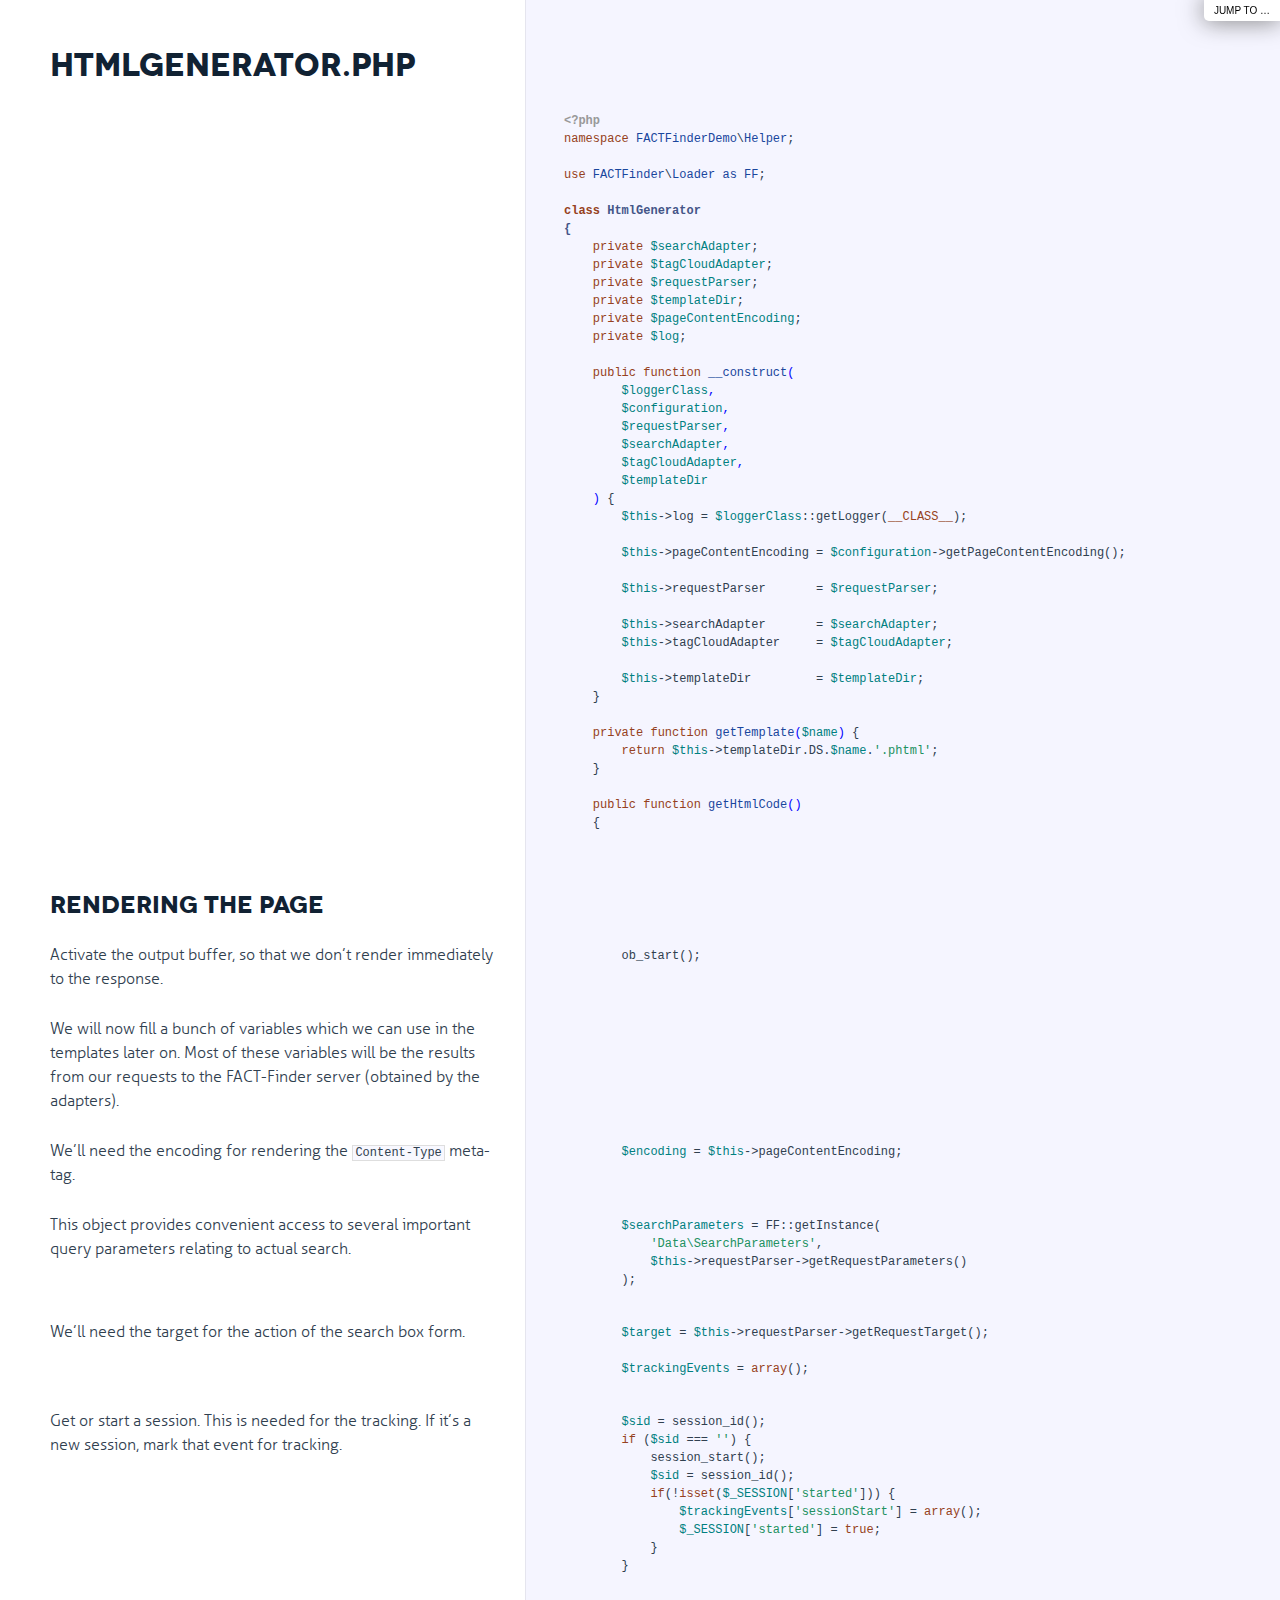
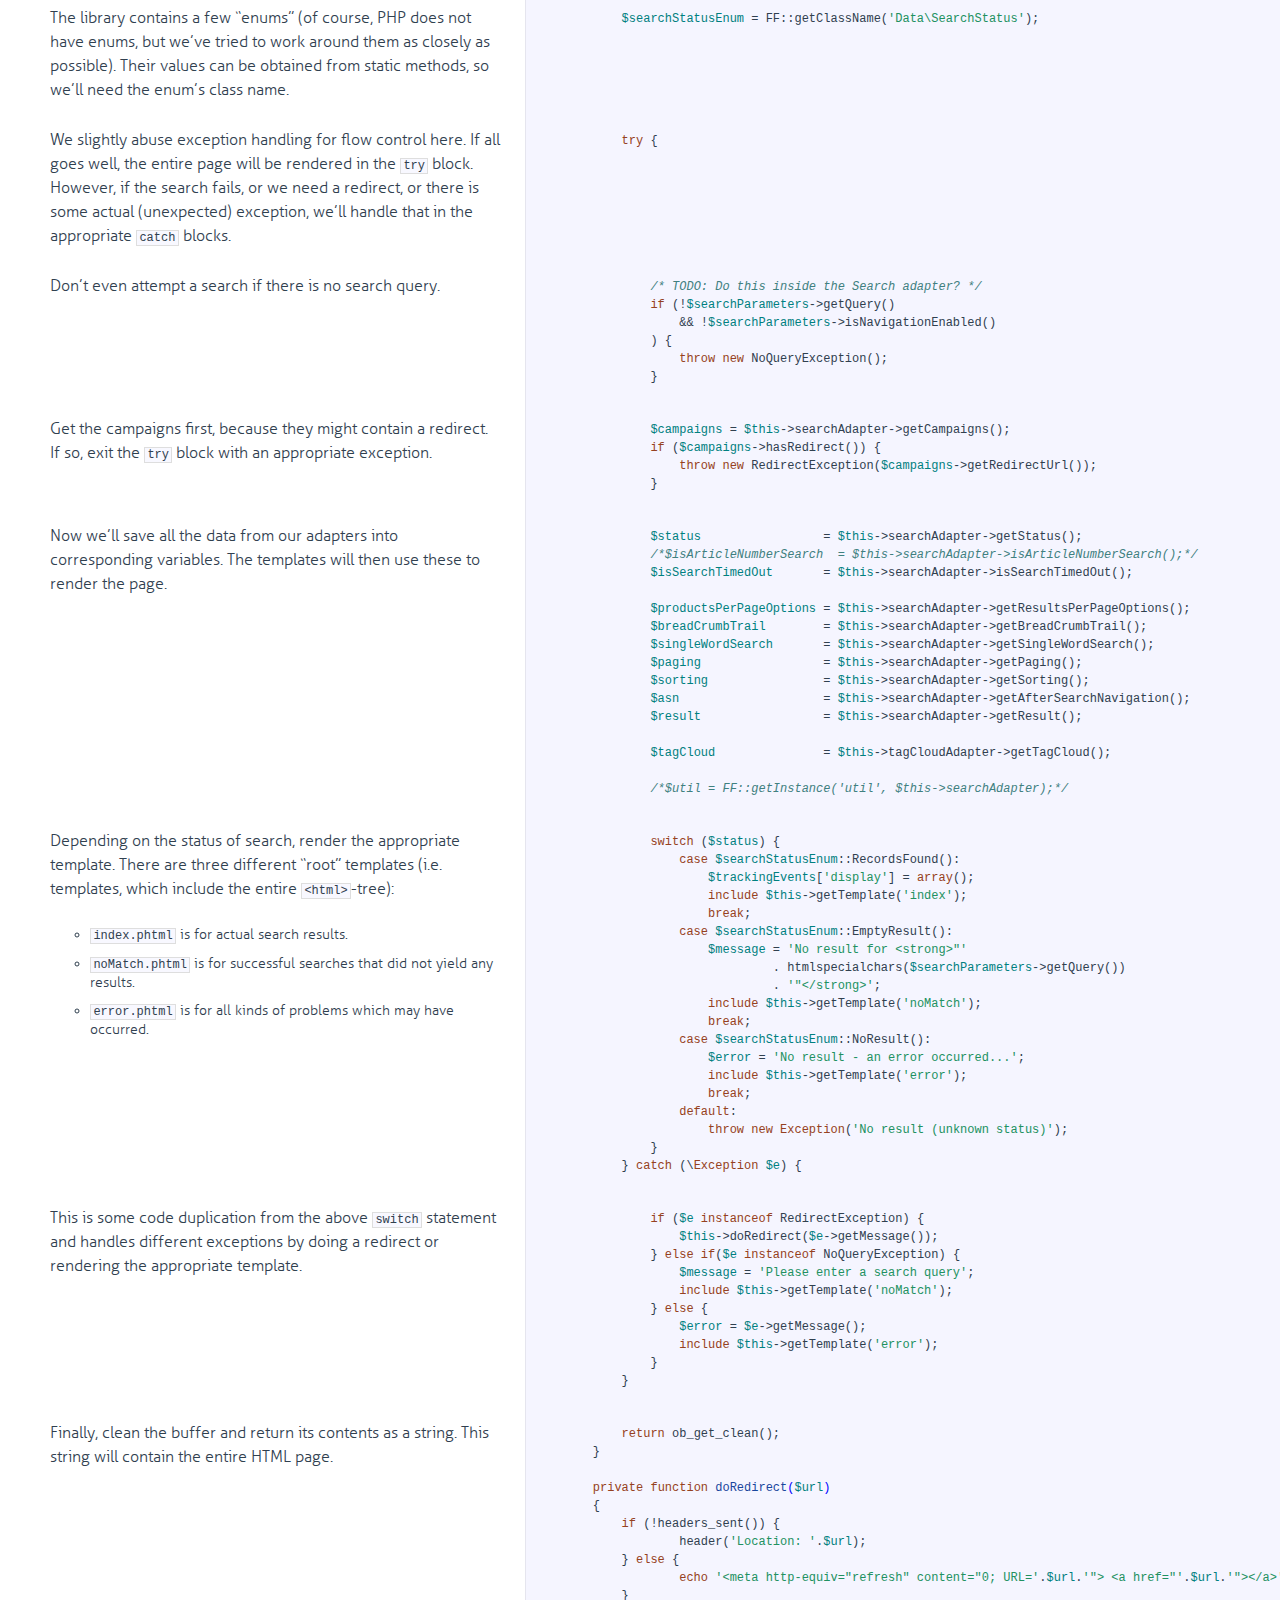
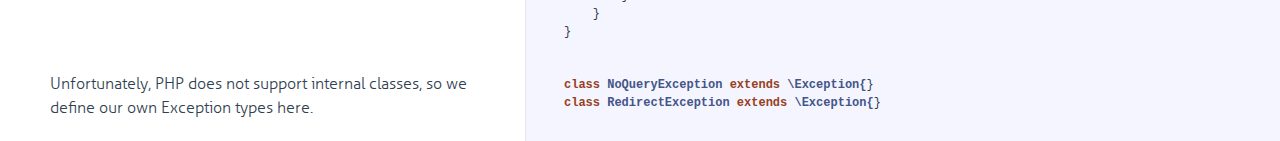
<file: doc/HtmlGenerator.html>
<!DOCTYPE html>

<html>
<head>
  <title>HtmlGenerator.php</title>
  <meta http-equiv="content-type" content="text/html; charset=UTF-8">
  <meta name="viewport" content="width=device-width, target-densitydpi=160dpi, initial-scale=1.0; maximum-scale=1.0; user-scalable=0;">
  <link rel="stylesheet" media="all" href="docco.css" />
</head>
<body>
  <div id="container">
    <div id="background"></div>
    
      <ul id="jump_to">
        <li>
          <a class="large" href="javascript:void(0);">Jump To &hellip;</a>
          <a class="small" href="javascript:void(0);">+</a>
          <div id="jump_wrapper">
          <div id="jump_page">
            
              
              <a class="source" href="HtmlGenerator.html">
                HtmlGenerator.php
              </a>
            
              
              <a class="source" href="index.html">
                index.php
              </a>
            
              
              <a class="source" href="suggest.html">
                suggest.php
              </a>
            
              
              <a class="source" href="tracking.html">
                tracking.php
              </a>
            
              
              <a class="source" href="initialization.html">
                initialization.php
              </a>
            
          </div>
        </li>
      </ul>
    
    <ul class="sections">
        
          <li id="title">
              <div class="annotation">
                  <h1>HtmlGenerator.php</h1>
              </div>
          </li>
        
        
        
        <li id="section-1">
            <div class="annotation">
              
              <div class="pilwrap ">
                <a class="pilcrow" href="#section-1">&#182;</a>
              </div>
              
            </div>
            
            <div class="content"><div class='highlight'><pre><span class="hljs-preprocessor">&lt;?php</span>
<span class="hljs-keyword">namespace</span> <span class="hljs-title">FACTFinderDemo</span>\<span class="hljs-title">Helper</span>;

<span class="hljs-keyword">use</span> <span class="hljs-title">FACTFinder</span>\<span class="hljs-title">Loader</span> <span class="hljs-title">as</span> <span class="hljs-title">FF</span>;

<span class="hljs-class"><span class="hljs-keyword">class</span> <span class="hljs-title">HtmlGenerator</span>
{</span>
    <span class="hljs-keyword">private</span> <span class="hljs-variable">$searchAdapter</span>;
    <span class="hljs-keyword">private</span> <span class="hljs-variable">$tagCloudAdapter</span>;
    <span class="hljs-keyword">private</span> <span class="hljs-variable">$requestParser</span>;
    <span class="hljs-keyword">private</span> <span class="hljs-variable">$templateDir</span>;
    <span class="hljs-keyword">private</span> <span class="hljs-variable">$pageContentEncoding</span>;
    <span class="hljs-keyword">private</span> <span class="hljs-variable">$log</span>;

    <span class="hljs-keyword">public</span> <span class="hljs-function"><span class="hljs-keyword">function</span> <span class="hljs-title">__construct</span><span class="hljs-params">(
        <span class="hljs-variable">$loggerClass</span>,
        <span class="hljs-variable">$configuration</span>,
        <span class="hljs-variable">$requestParser</span>,
        <span class="hljs-variable">$searchAdapter</span>,
        <span class="hljs-variable">$tagCloudAdapter</span>,
        <span class="hljs-variable">$templateDir</span>
    )</span> {</span>
        <span class="hljs-variable">$this</span>-&gt;log = <span class="hljs-variable">$loggerClass</span>::getLogger(<span class="hljs-keyword">__CLASS__</span>);

        <span class="hljs-variable">$this</span>-&gt;pageContentEncoding = <span class="hljs-variable">$configuration</span>-&gt;getPageContentEncoding();

        <span class="hljs-variable">$this</span>-&gt;requestParser       = <span class="hljs-variable">$requestParser</span>;

        <span class="hljs-variable">$this</span>-&gt;searchAdapter       = <span class="hljs-variable">$searchAdapter</span>;
        <span class="hljs-variable">$this</span>-&gt;tagCloudAdapter     = <span class="hljs-variable">$tagCloudAdapter</span>;

        <span class="hljs-variable">$this</span>-&gt;templateDir         = <span class="hljs-variable">$templateDir</span>;
    }

    <span class="hljs-keyword">private</span> <span class="hljs-function"><span class="hljs-keyword">function</span> <span class="hljs-title">getTemplate</span><span class="hljs-params">(<span class="hljs-variable">$name</span>)</span> {</span>
        <span class="hljs-keyword">return</span> <span class="hljs-variable">$this</span>-&gt;templateDir.DS.<span class="hljs-variable">$name</span>.<span class="hljs-string">'.phtml'</span>;
    }

    <span class="hljs-keyword">public</span> <span class="hljs-function"><span class="hljs-keyword">function</span> <span class="hljs-title">getHtmlCode</span><span class="hljs-params">()</span>
    {</span></pre></div></div>
            
        </li>
        
        
        <li id="section-2">
            <div class="annotation">
              
              <div class="pilwrap ">
                <a class="pilcrow" href="#section-2">&#182;</a>
              </div>
              <h2 id="rendering-the-page">Rendering the page</h2>

            </div>
            
        </li>
        
        
        <li id="section-3">
            <div class="annotation">
              
              <div class="pilwrap ">
                <a class="pilcrow" href="#section-3">&#182;</a>
              </div>
              <p>Activate the output buffer, so that we don’t render immediately to
the response.</p>

            </div>
            
            <div class="content"><div class='highlight'><pre>        ob_start();</pre></div></div>
            
        </li>
        
        
        <li id="section-4">
            <div class="annotation">
              
              <div class="pilwrap ">
                <a class="pilcrow" href="#section-4">&#182;</a>
              </div>
              <p>We will now fill a bunch of variables which we can use in the
templates later on. Most of these variables will be the results from
our requests to the FACT-Finder server (obtained by the adapters).</p>

            </div>
            
        </li>
        
        
        <li id="section-5">
            <div class="annotation">
              
              <div class="pilwrap ">
                <a class="pilcrow" href="#section-5">&#182;</a>
              </div>
              <p>We’ll need the encoding for rendering the <code>Content-Type</code> meta-tag.</p>

            </div>
            
            <div class="content"><div class='highlight'><pre>        <span class="hljs-variable">$encoding</span> = <span class="hljs-variable">$this</span>-&gt;pageContentEncoding;</pre></div></div>
            
        </li>
        
        
        <li id="section-6">
            <div class="annotation">
              
              <div class="pilwrap ">
                <a class="pilcrow" href="#section-6">&#182;</a>
              </div>
              <p>This object provides convenient access to several important query
parameters relating to actual search.</p>

            </div>
            
            <div class="content"><div class='highlight'><pre>        <span class="hljs-variable">$searchParameters</span> = FF::getInstance(
            <span class="hljs-string">'Data\SearchParameters'</span>,
            <span class="hljs-variable">$this</span>-&gt;requestParser-&gt;getRequestParameters()
        );</pre></div></div>
            
        </li>
        
        
        <li id="section-7">
            <div class="annotation">
              
              <div class="pilwrap ">
                <a class="pilcrow" href="#section-7">&#182;</a>
              </div>
              <p>We’ll need the target for the action of the search box form.</p>

            </div>
            
            <div class="content"><div class='highlight'><pre>        <span class="hljs-variable">$target</span> = <span class="hljs-variable">$this</span>-&gt;requestParser-&gt;getRequestTarget();

        <span class="hljs-variable">$trackingEvents</span> = <span class="hljs-keyword">array</span>();</pre></div></div>
            
        </li>
        
        
        <li id="section-8">
            <div class="annotation">
              
              <div class="pilwrap ">
                <a class="pilcrow" href="#section-8">&#182;</a>
              </div>
              <p>Get or start a session. This is needed for the tracking. If it’s
a new session, mark that event for tracking.</p>

            </div>
            
            <div class="content"><div class='highlight'><pre>        <span class="hljs-variable">$sid</span> = session_id();
        <span class="hljs-keyword">if</span> (<span class="hljs-variable">$sid</span> === <span class="hljs-string">''</span>) {
            session_start();
            <span class="hljs-variable">$sid</span> = session_id();
            <span class="hljs-keyword">if</span>(!<span class="hljs-keyword">isset</span>(<span class="hljs-variable">$_SESSION</span>[<span class="hljs-string">'started'</span>])) {
                <span class="hljs-variable">$trackingEvents</span>[<span class="hljs-string">'sessionStart'</span>] = <span class="hljs-keyword">array</span>();
                <span class="hljs-variable">$_SESSION</span>[<span class="hljs-string">'started'</span>] = <span class="hljs-keyword">true</span>;
            }
        }</pre></div></div>
            
        </li>
        
        
        <li id="section-9">
            <div class="annotation">
              
              <div class="pilwrap ">
                <a class="pilcrow" href="#section-9">&#182;</a>
              </div>
              <p>The library contains a few “enums” (of course, PHP does not have
enums, but we’ve tried to work around them as closely as possible).
Their values can be obtained from static methods, so we’ll need the
enum’s class name.</p>

            </div>
            
            <div class="content"><div class='highlight'><pre>        <span class="hljs-variable">$searchStatusEnum</span> = FF::getClassName(<span class="hljs-string">'Data\SearchStatus'</span>);</pre></div></div>
            
        </li>
        
        
        <li id="section-10">
            <div class="annotation">
              
              <div class="pilwrap ">
                <a class="pilcrow" href="#section-10">&#182;</a>
              </div>
              <p>We slightly abuse exception handling for flow control here. If all
goes well, the entire page will be rendered in the <code>try</code> block.
However, if the search fails, or we need a redirect, or there is
some actual (unexpected) exception, we’ll handle that in the
appropriate <code>catch</code> blocks.</p>

            </div>
            
            <div class="content"><div class='highlight'><pre>        <span class="hljs-keyword">try</span> {</pre></div></div>
            
        </li>
        
        
        <li id="section-11">
            <div class="annotation">
              
              <div class="pilwrap ">
                <a class="pilcrow" href="#section-11">&#182;</a>
              </div>
              <p>Don’t even attempt a search if there is no search query.</p>

            </div>
            
            <div class="content"><div class='highlight'><pre>
            <span class="hljs-comment">/* TODO: Do this inside the Search adapter? */</span>
            <span class="hljs-keyword">if</span> (!<span class="hljs-variable">$searchParameters</span>-&gt;getQuery()
                &amp;&amp; !<span class="hljs-variable">$searchParameters</span>-&gt;isNavigationEnabled()
            ) {
                <span class="hljs-keyword">throw</span> <span class="hljs-keyword">new</span> NoQueryException();
            }</pre></div></div>
            
        </li>
        
        
        <li id="section-12">
            <div class="annotation">
              
              <div class="pilwrap ">
                <a class="pilcrow" href="#section-12">&#182;</a>
              </div>
              <p>Get the campaigns first, because they might contain a redirect.
If so, exit the <code>try</code> block with an appropriate exception.</p>

            </div>
            
            <div class="content"><div class='highlight'><pre>            <span class="hljs-variable">$campaigns</span> = <span class="hljs-variable">$this</span>-&gt;searchAdapter-&gt;getCampaigns();
            <span class="hljs-keyword">if</span> (<span class="hljs-variable">$campaigns</span>-&gt;hasRedirect()) {
                <span class="hljs-keyword">throw</span> <span class="hljs-keyword">new</span> RedirectException(<span class="hljs-variable">$campaigns</span>-&gt;getRedirectUrl());
            }</pre></div></div>
            
        </li>
        
        
        <li id="section-13">
            <div class="annotation">
              
              <div class="pilwrap ">
                <a class="pilcrow" href="#section-13">&#182;</a>
              </div>
              <p>Now we’ll save all the data from our adapters into corresponding
variables. The templates will then use these to render the page.</p>

            </div>
            
            <div class="content"><div class='highlight'><pre>            <span class="hljs-variable">$status</span>                 = <span class="hljs-variable">$this</span>-&gt;searchAdapter-&gt;getStatus();
            <span class="hljs-comment">/*$isArticleNumberSearch  = $this-&gt;searchAdapter-&gt;isArticleNumberSearch();*/</span>
            <span class="hljs-variable">$isSearchTimedOut</span>       = <span class="hljs-variable">$this</span>-&gt;searchAdapter-&gt;isSearchTimedOut();

            <span class="hljs-variable">$productsPerPageOptions</span> = <span class="hljs-variable">$this</span>-&gt;searchAdapter-&gt;getResultsPerPageOptions();
            <span class="hljs-variable">$breadCrumbTrail</span>        = <span class="hljs-variable">$this</span>-&gt;searchAdapter-&gt;getBreadCrumbTrail();
            <span class="hljs-variable">$singleWordSearch</span>       = <span class="hljs-variable">$this</span>-&gt;searchAdapter-&gt;getSingleWordSearch();
            <span class="hljs-variable">$paging</span>                 = <span class="hljs-variable">$this</span>-&gt;searchAdapter-&gt;getPaging();
            <span class="hljs-variable">$sorting</span>                = <span class="hljs-variable">$this</span>-&gt;searchAdapter-&gt;getSorting();
            <span class="hljs-variable">$asn</span>                    = <span class="hljs-variable">$this</span>-&gt;searchAdapter-&gt;getAfterSearchNavigation();
            <span class="hljs-variable">$result</span>                 = <span class="hljs-variable">$this</span>-&gt;searchAdapter-&gt;getResult();

            <span class="hljs-variable">$tagCloud</span>               = <span class="hljs-variable">$this</span>-&gt;tagCloudAdapter-&gt;getTagCloud();

            <span class="hljs-comment">/*$util = FF::getInstance('util', $this-&gt;searchAdapter);*/</span></pre></div></div>
            
        </li>
        
        
        <li id="section-14">
            <div class="annotation">
              
              <div class="pilwrap ">
                <a class="pilcrow" href="#section-14">&#182;</a>
              </div>
              <p>Depending on the status of search, render the appropriate
template. There are three different “root” templates (i.e.
templates, which include the entire <code>&lt;html&gt;</code>-tree):</p>
<ul>
<li><code>index.phtml</code> is for actual search results.</li>
<li><code>noMatch.phtml</code> is for successful searches that did not yield
any results.</li>
<li><code>error.phtml</code> is for all kinds of problems which may have
occurred.</li>
</ul>

            </div>
            
            <div class="content"><div class='highlight'><pre>            <span class="hljs-keyword">switch</span> (<span class="hljs-variable">$status</span>) {
                <span class="hljs-keyword">case</span> <span class="hljs-variable">$searchStatusEnum</span>::RecordsFound():
                    <span class="hljs-variable">$trackingEvents</span>[<span class="hljs-string">'display'</span>] = <span class="hljs-keyword">array</span>();
                    <span class="hljs-keyword">include</span> <span class="hljs-variable">$this</span>-&gt;getTemplate(<span class="hljs-string">'index'</span>);
                    <span class="hljs-keyword">break</span>;
                <span class="hljs-keyword">case</span> <span class="hljs-variable">$searchStatusEnum</span>::EmptyResult():
                    <span class="hljs-variable">$message</span> = <span class="hljs-string">'No result for &lt;strong&gt;"'</span>
                             . htmlspecialchars(<span class="hljs-variable">$searchParameters</span>-&gt;getQuery())
                             . <span class="hljs-string">'"&lt;/strong&gt;'</span>;
                    <span class="hljs-keyword">include</span> <span class="hljs-variable">$this</span>-&gt;getTemplate(<span class="hljs-string">'noMatch'</span>);
                    <span class="hljs-keyword">break</span>;
                <span class="hljs-keyword">case</span> <span class="hljs-variable">$searchStatusEnum</span>::NoResult():
                    <span class="hljs-variable">$error</span> = <span class="hljs-string">'No result - an error occurred...'</span>;
                    <span class="hljs-keyword">include</span> <span class="hljs-variable">$this</span>-&gt;getTemplate(<span class="hljs-string">'error'</span>);
                    <span class="hljs-keyword">break</span>;
                <span class="hljs-keyword">default</span>:
                    <span class="hljs-keyword">throw</span> <span class="hljs-keyword">new</span> <span class="hljs-keyword">Exception</span>(<span class="hljs-string">'No result (unknown status)'</span>);
            }
        } <span class="hljs-keyword">catch</span> (\<span class="hljs-keyword">Exception</span> <span class="hljs-variable">$e</span>) {</pre></div></div>
            
        </li>
        
        
        <li id="section-15">
            <div class="annotation">
              
              <div class="pilwrap ">
                <a class="pilcrow" href="#section-15">&#182;</a>
              </div>
              <p>This is some code duplication from the above <code>switch</code> statement
and handles different exceptions by doing a redirect or rendering
the appropriate template.</p>

            </div>
            
            <div class="content"><div class='highlight'><pre>            <span class="hljs-keyword">if</span> (<span class="hljs-variable">$e</span> <span class="hljs-keyword">instanceof</span> RedirectException) {
                <span class="hljs-variable">$this</span>-&gt;doRedirect(<span class="hljs-variable">$e</span>-&gt;getMessage());
            } <span class="hljs-keyword">else</span> <span class="hljs-keyword">if</span>(<span class="hljs-variable">$e</span> <span class="hljs-keyword">instanceof</span> NoQueryException) {
                <span class="hljs-variable">$message</span> = <span class="hljs-string">'Please enter a search query'</span>;
                <span class="hljs-keyword">include</span> <span class="hljs-variable">$this</span>-&gt;getTemplate(<span class="hljs-string">'noMatch'</span>);
            } <span class="hljs-keyword">else</span> {
                <span class="hljs-variable">$error</span> = <span class="hljs-variable">$e</span>-&gt;getMessage();
                <span class="hljs-keyword">include</span> <span class="hljs-variable">$this</span>-&gt;getTemplate(<span class="hljs-string">'error'</span>);
            }
        }</pre></div></div>
            
        </li>
        
        
        <li id="section-16">
            <div class="annotation">
              
              <div class="pilwrap ">
                <a class="pilcrow" href="#section-16">&#182;</a>
              </div>
              <p>Finally, clean the buffer and return its contents as a string. This
string will contain the entire HTML page.</p>

            </div>
            
            <div class="content"><div class='highlight'><pre>        <span class="hljs-keyword">return</span> ob_get_clean();
    }

    <span class="hljs-keyword">private</span> <span class="hljs-function"><span class="hljs-keyword">function</span> <span class="hljs-title">doRedirect</span><span class="hljs-params">(<span class="hljs-variable">$url</span>)</span>
    {</span>
        <span class="hljs-keyword">if</span> (!headers_sent()) {
                header(<span class="hljs-string">'Location: '</span>.<span class="hljs-variable">$url</span>);
        } <span class="hljs-keyword">else</span> {
                <span class="hljs-keyword">echo</span> <span class="hljs-string">'&lt;meta http-equiv="refresh" content="0; URL='</span>.<span class="hljs-variable">$url</span>.<span class="hljs-string">'"&gt; &lt;a href="'</span>.<span class="hljs-variable">$url</span>.<span class="hljs-string">'"&gt;&lt;/a&gt;'</span>;
        }
    }
}</pre></div></div>
            
        </li>
        
        
        <li id="section-17">
            <div class="annotation">
              
              <div class="pilwrap ">
                <a class="pilcrow" href="#section-17">&#182;</a>
              </div>
              <p>Unfortunately, PHP does not support internal classes, so we define our own
Exception types here.</p>

            </div>
            
            <div class="content"><div class='highlight'><pre><span class="hljs-class"><span class="hljs-keyword">class</span> <span class="hljs-title">NoQueryException</span> <span class="hljs-keyword">extends</span> \<span class="hljs-title">Exception</span>{</span>}
<span class="hljs-class"><span class="hljs-keyword">class</span> <span class="hljs-title">RedirectException</span> <span class="hljs-keyword">extends</span> \<span class="hljs-title">Exception</span>{</span>}</pre></div></div>
            
        </li>
        
    </ul>
  </div>
</body>
</html>
</file>
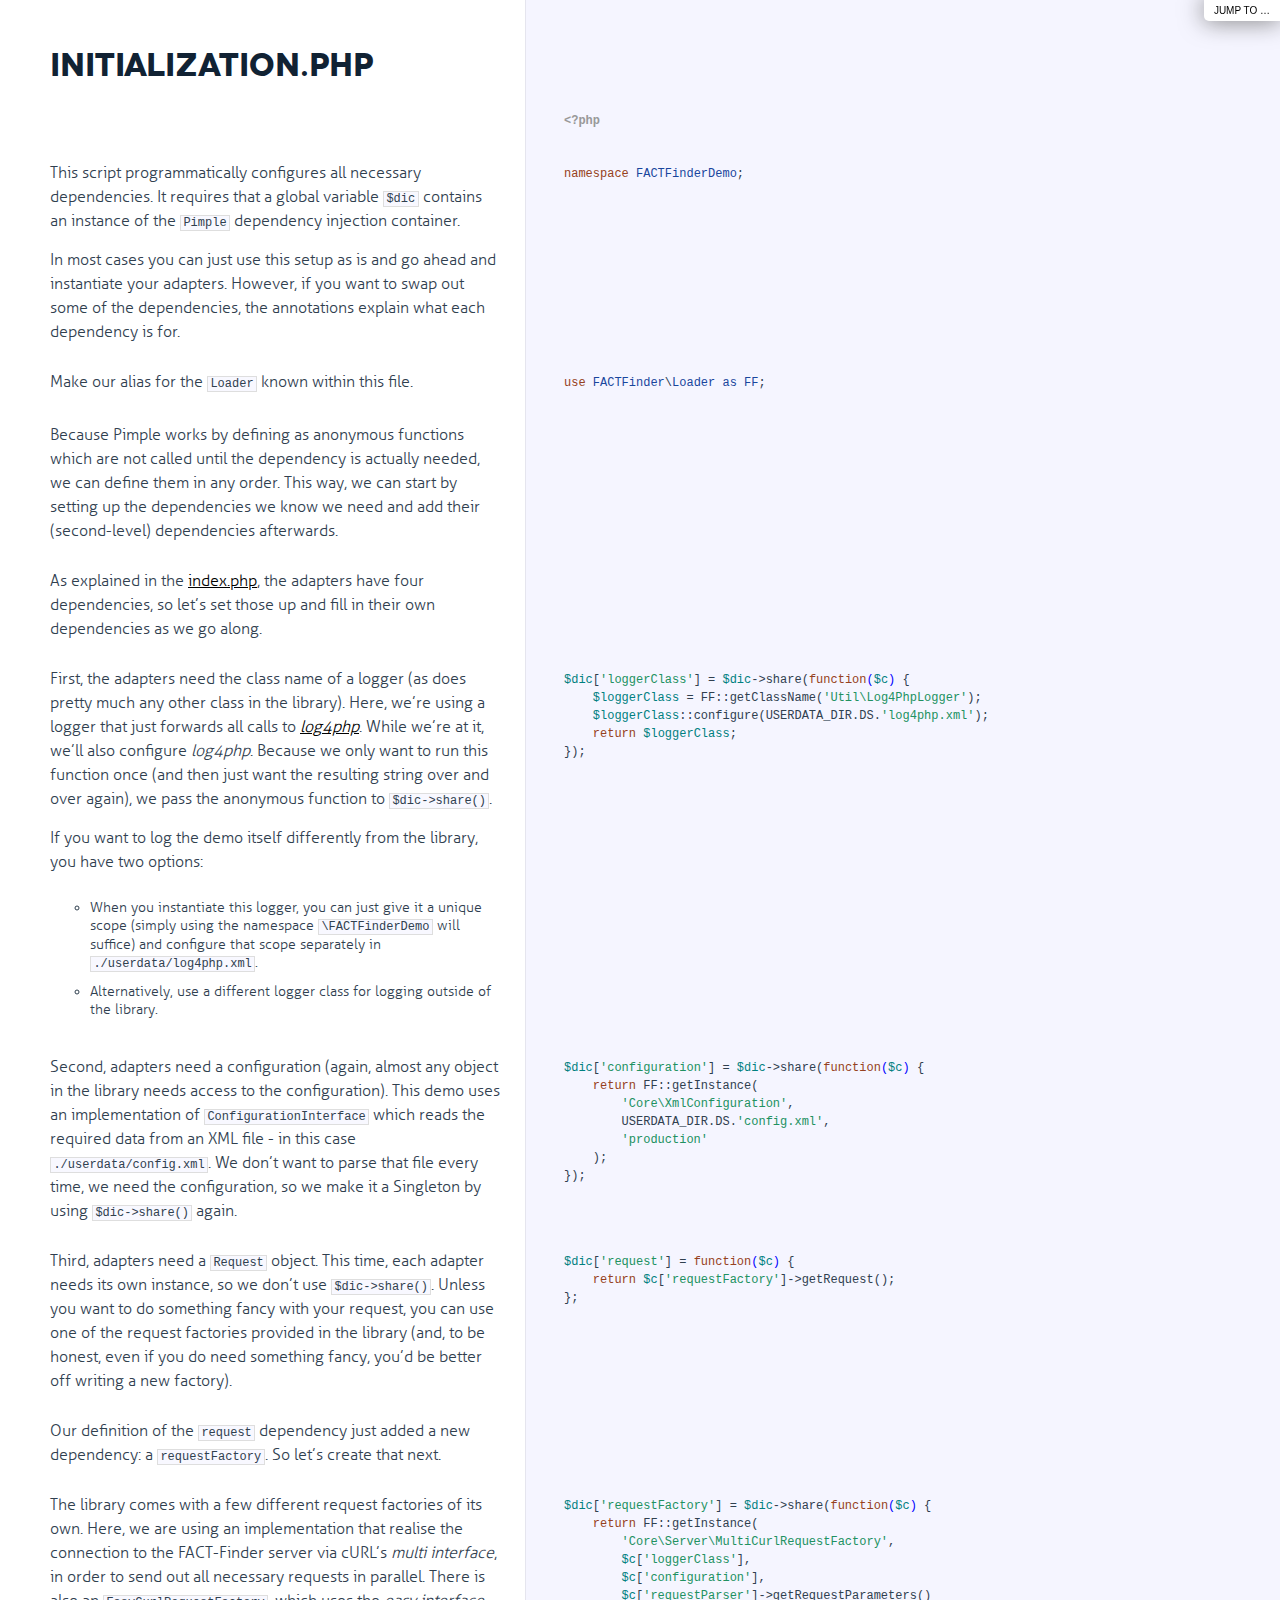
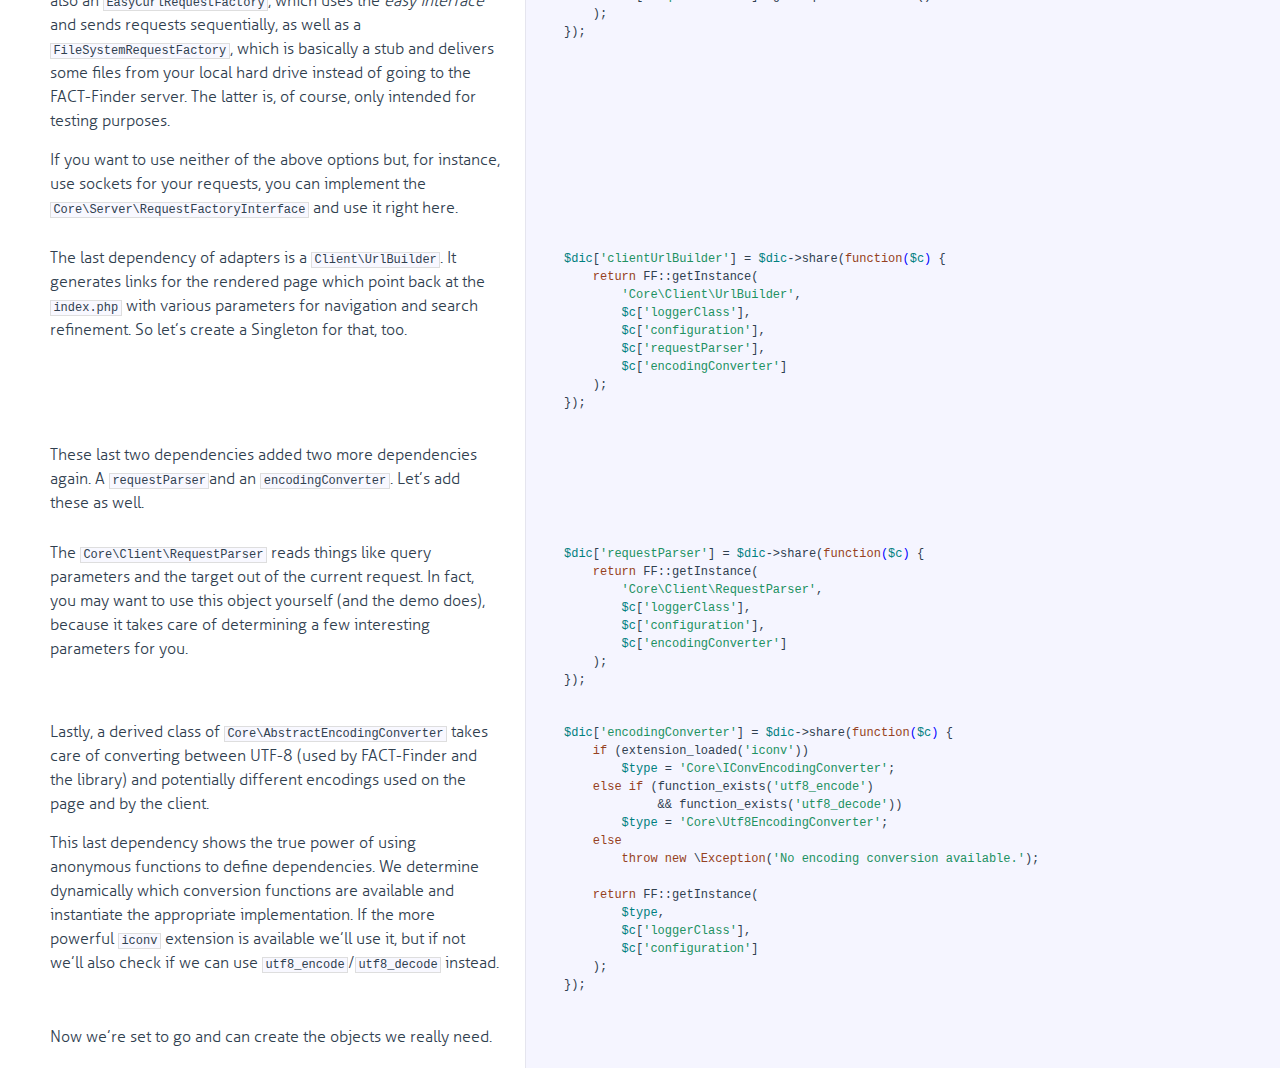
<file: doc/initialization.html>
<!DOCTYPE html>

<html>
<head>
  <title>initialization.php</title>
  <meta http-equiv="content-type" content="text/html; charset=UTF-8">
  <meta name="viewport" content="width=device-width, target-densitydpi=160dpi, initial-scale=1.0; maximum-scale=1.0; user-scalable=0;">
  <link rel="stylesheet" media="all" href="docco.css" />
</head>
<body>
  <div id="container">
    <div id="background"></div>
    
      <ul id="jump_to">
        <li>
          <a class="large" href="javascript:void(0);">Jump To &hellip;</a>
          <a class="small" href="javascript:void(0);">+</a>
          <div id="jump_wrapper">
          <div id="jump_page">
            
              
              <a class="source" href="HtmlGenerator.html">
                HtmlGenerator.php
              </a>
            
              
              <a class="source" href="index.html">
                index.php
              </a>
            
              
              <a class="source" href="suggest.html">
                suggest.php
              </a>
            
              
              <a class="source" href="tracking.html">
                tracking.php
              </a>
            
              
              <a class="source" href="initialization.html">
                initialization.php
              </a>
            
          </div>
        </li>
      </ul>
    
    <ul class="sections">
        
          <li id="title">
              <div class="annotation">
                  <h1>initialization.php</h1>
              </div>
          </li>
        
        
        
        <li id="section-1">
            <div class="annotation">
              
              <div class="pilwrap ">
                <a class="pilcrow" href="#section-1">&#182;</a>
              </div>
              
            </div>
            
            <div class="content"><div class='highlight'><pre><span class="hljs-preprocessor">&lt;?php</span></pre></div></div>
            
        </li>
        
        
        <li id="section-2">
            <div class="annotation">
              
              <div class="pilwrap ">
                <a class="pilcrow" href="#section-2">&#182;</a>
              </div>
              <p>This script programmatically configures all necessary dependencies. It
requires that a global variable <code>$dic</code> contains an instance of the <code>Pimple</code>
dependency injection container.</p>
<p>In most cases you can just use this setup as is and go ahead and instantiate
your adapters. However, if you want to swap out some of the dependencies,
the annotations explain what each dependency is for.</p>

            </div>
            
            <div class="content"><div class='highlight'><pre><span class="hljs-keyword">namespace</span> <span class="hljs-title">FACTFinderDemo</span>;</pre></div></div>
            
        </li>
        
        
        <li id="section-3">
            <div class="annotation">
              
              <div class="pilwrap ">
                <a class="pilcrow" href="#section-3">&#182;</a>
              </div>
              <p>Make our alias for the <code>Loader</code> known within this file.</p>

            </div>
            
            <div class="content"><div class='highlight'><pre><span class="hljs-keyword">use</span> <span class="hljs-title">FACTFinder</span>\<span class="hljs-title">Loader</span> <span class="hljs-title">as</span> <span class="hljs-title">FF</span>;</pre></div></div>
            
        </li>
        
        
        <li id="section-4">
            <div class="annotation">
              
              <div class="pilwrap ">
                <a class="pilcrow" href="#section-4">&#182;</a>
              </div>
              <p>Because Pimple works by defining as anonymous functions which are not called
until the dependency is actually needed, we can define them in any order.
This way, we can start by setting up the dependencies we know we need and add
their (second-level) dependencies afterwards.</p>

            </div>
            
        </li>
        
        
        <li id="section-5">
            <div class="annotation">
              
              <div class="pilwrap ">
                <a class="pilcrow" href="#section-5">&#182;</a>
              </div>
              <p>As explained in the <a href="index.html#adapter-dependencies">index.php</a>, the
adapters have four dependencies, so let’s set those up and fill in their own
dependencies as we go along.</p>

            </div>
            
        </li>
        
        
        <li id="section-6">
            <div class="annotation">
              
              <div class="pilwrap ">
                <a class="pilcrow" href="#section-6">&#182;</a>
              </div>
              <p>First, the adapters need the class name of a logger (as does pretty much any
other class in the library). Here, we’re using a logger that just forwards
all calls to <a href="https://logging.apache.org/log4php/"><em>log4php</em></a>. While we’re at
it, we’ll also configure <em>log4php</em>. Because we only want to run this function
once (and then just want the resulting string over and over again), we pass
the anonymous function to <code>$dic-&gt;share()</code>.</p>
<p>If you want to log the demo itself differently from the library, you have two
options:</p>
<ul>
<li>When you instantiate this logger, you can just give it a unique scope
(simply using the namespace <code>\FACTFinderDemo</code> will suffice) and configure
that scope separately in <code>./userdata/log4php.xml</code>.</li>
<li>Alternatively, use a different logger class for logging outside of the
library.</li>
</ul>

            </div>
            
            <div class="content"><div class='highlight'><pre>
<span class="hljs-variable">$dic</span>[<span class="hljs-string">'loggerClass'</span>] = <span class="hljs-variable">$dic</span>-&gt;share(<span class="hljs-function"><span class="hljs-keyword">function</span><span class="hljs-params">(<span class="hljs-variable">$c</span>)</span> {</span>
    <span class="hljs-variable">$loggerClass</span> = FF::getClassName(<span class="hljs-string">'Util\Log4PhpLogger'</span>);
    <span class="hljs-variable">$loggerClass</span>::configure(USERDATA_DIR.DS.<span class="hljs-string">'log4php.xml'</span>);
    <span class="hljs-keyword">return</span> <span class="hljs-variable">$loggerClass</span>;
});</pre></div></div>
            
        </li>
        
        
        <li id="section-7">
            <div class="annotation">
              
              <div class="pilwrap ">
                <a class="pilcrow" href="#section-7">&#182;</a>
              </div>
              <p>Second, adapters need a configuration (again, almost any object in the
library needs access to the configuration). This demo uses an implementation
of <code>ConfigurationInterface</code> which reads the required data from an XML file -
in this case <code>./userdata/config.xml</code>. We don’t want to parse that file every
time, we need the configuration, so we make it a Singleton by using
<code>$dic-&gt;share()</code> again.</p>

            </div>
            
            <div class="content"><div class='highlight'><pre>
<span class="hljs-variable">$dic</span>[<span class="hljs-string">'configuration'</span>] = <span class="hljs-variable">$dic</span>-&gt;share(<span class="hljs-function"><span class="hljs-keyword">function</span><span class="hljs-params">(<span class="hljs-variable">$c</span>)</span> {</span>
    <span class="hljs-keyword">return</span> FF::getInstance(
        <span class="hljs-string">'Core\XmlConfiguration'</span>,
        USERDATA_DIR.DS.<span class="hljs-string">'config.xml'</span>,
        <span class="hljs-string">'production'</span>
    );
});</pre></div></div>
            
        </li>
        
        
        <li id="section-8">
            <div class="annotation">
              
              <div class="pilwrap ">
                <a class="pilcrow" href="#section-8">&#182;</a>
              </div>
              <p>Third, adapters need a <code>Request</code> object. This time, each adapter needs its
own instance, so we don’t use <code>$dic-&gt;share()</code>. Unless you want to do
something fancy with your request, you can use one of the request factories
provided in the library (and, to be honest, even if you do need something
fancy, you’d be better off writing a new factory).</p>

            </div>
            
            <div class="content"><div class='highlight'><pre>
<span class="hljs-variable">$dic</span>[<span class="hljs-string">'request'</span>] = <span class="hljs-function"><span class="hljs-keyword">function</span><span class="hljs-params">(<span class="hljs-variable">$c</span>)</span> {</span>
    <span class="hljs-keyword">return</span> <span class="hljs-variable">$c</span>[<span class="hljs-string">'requestFactory'</span>]-&gt;getRequest();
};</pre></div></div>
            
        </li>
        
        
        <li id="section-9">
            <div class="annotation">
              
              <div class="pilwrap ">
                <a class="pilcrow" href="#section-9">&#182;</a>
              </div>
              <p>Our definition of the <code>request</code> dependency just added a new dependency: a
<code>requestFactory</code>. So let’s create that next.</p>

            </div>
            
        </li>
        
        
        <li id="section-10">
            <div class="annotation">
              
              <div class="pilwrap ">
                <a class="pilcrow" href="#section-10">&#182;</a>
              </div>
              <p>The library comes with a few different request factories of its own. Here, we
are using an implementation that realise the connection to the FACT-Finder
server via cURL’s <em>multi interface</em>, in order to send out all necessary
requests in parallel. There is also an <code>EasyCurlRequestFactory</code>, which uses
the <em>easy interface</em> and sends requests sequentially, as well as a
<code>FileSystemRequestFactory</code>, which is basically a stub and delivers some files
from your local hard drive instead of going to the FACT-Finder server. The
latter is, of course, only intended for testing purposes.</p>
<p>If you want to use neither of the above options but, for instance, use
sockets for your requests, you can implement the
<code>Core\Server\RequestFactoryInterface</code> and use it right here.</p>

            </div>
            
            <div class="content"><div class='highlight'><pre>
<span class="hljs-variable">$dic</span>[<span class="hljs-string">'requestFactory'</span>] = <span class="hljs-variable">$dic</span>-&gt;share(<span class="hljs-function"><span class="hljs-keyword">function</span><span class="hljs-params">(<span class="hljs-variable">$c</span>)</span> {</span>
    <span class="hljs-keyword">return</span> FF::getInstance(
        <span class="hljs-string">'Core\Server\MultiCurlRequestFactory'</span>,
        <span class="hljs-variable">$c</span>[<span class="hljs-string">'loggerClass'</span>],
        <span class="hljs-variable">$c</span>[<span class="hljs-string">'configuration'</span>],
        <span class="hljs-variable">$c</span>[<span class="hljs-string">'requestParser'</span>]-&gt;getRequestParameters()
    );
});</pre></div></div>
            
        </li>
        
        
        <li id="section-11">
            <div class="annotation">
              
              <div class="pilwrap ">
                <a class="pilcrow" href="#section-11">&#182;</a>
              </div>
              <p>The last dependency of adapters is a <code>Client\UrlBuilder</code>. It generates links
for the rendered page which point back at the <code>index.php</code> with various
parameters for navigation and search refinement. So let’s create a Singleton
for that, too.</p>

            </div>
            
            <div class="content"><div class='highlight'><pre>
<span class="hljs-variable">$dic</span>[<span class="hljs-string">'clientUrlBuilder'</span>] = <span class="hljs-variable">$dic</span>-&gt;share(<span class="hljs-function"><span class="hljs-keyword">function</span><span class="hljs-params">(<span class="hljs-variable">$c</span>)</span> {</span>
    <span class="hljs-keyword">return</span> FF::getInstance(
        <span class="hljs-string">'Core\Client\UrlBuilder'</span>,
        <span class="hljs-variable">$c</span>[<span class="hljs-string">'loggerClass'</span>],
        <span class="hljs-variable">$c</span>[<span class="hljs-string">'configuration'</span>],
        <span class="hljs-variable">$c</span>[<span class="hljs-string">'requestParser'</span>],
        <span class="hljs-variable">$c</span>[<span class="hljs-string">'encodingConverter'</span>]
    );
});</pre></div></div>
            
        </li>
        
        
        <li id="section-12">
            <div class="annotation">
              
              <div class="pilwrap ">
                <a class="pilcrow" href="#section-12">&#182;</a>
              </div>
              <p>These last two dependencies added two more dependencies again. A
<code>requestParser</code>and an <code>encodingConverter</code>. Let’s add these as well.</p>

            </div>
            
        </li>
        
        
        <li id="section-13">
            <div class="annotation">
              
              <div class="pilwrap ">
                <a class="pilcrow" href="#section-13">&#182;</a>
              </div>
              <p>The <code>Core\Client\RequestParser</code> reads things like query parameters and the
target out of the current request. In fact, you may want to use this object
yourself (and the demo does), because it takes care of determining a few
interesting parameters for you.</p>

            </div>
            
            <div class="content"><div class='highlight'><pre>
<span class="hljs-variable">$dic</span>[<span class="hljs-string">'requestParser'</span>] = <span class="hljs-variable">$dic</span>-&gt;share(<span class="hljs-function"><span class="hljs-keyword">function</span><span class="hljs-params">(<span class="hljs-variable">$c</span>)</span> {</span>
    <span class="hljs-keyword">return</span> FF::getInstance(
        <span class="hljs-string">'Core\Client\RequestParser'</span>,
        <span class="hljs-variable">$c</span>[<span class="hljs-string">'loggerClass'</span>],
        <span class="hljs-variable">$c</span>[<span class="hljs-string">'configuration'</span>],
        <span class="hljs-variable">$c</span>[<span class="hljs-string">'encodingConverter'</span>]
    );
});</pre></div></div>
            
        </li>
        
        
        <li id="section-14">
            <div class="annotation">
              
              <div class="pilwrap ">
                <a class="pilcrow" href="#section-14">&#182;</a>
              </div>
              <p>Lastly, a derived class of <code>Core\AbstractEncodingConverter</code> takes care of
converting between UTF-8 (used by FACT-Finder and the library) and
potentially different encodings used on the page and by the client.</p>
<p>This last dependency shows the true power of using anonymous functions to
define dependencies. We determine dynamically which conversion functions
are available and instantiate the appropriate implementation. If the more
powerful <code>iconv</code> extension is available we’ll use it, but if not we’ll also
check if we can use <code>utf8_encode</code>/<code>utf8_decode</code> instead.</p>

            </div>
            
            <div class="content"><div class='highlight'><pre>
<span class="hljs-variable">$dic</span>[<span class="hljs-string">'encodingConverter'</span>] = <span class="hljs-variable">$dic</span>-&gt;share(<span class="hljs-function"><span class="hljs-keyword">function</span><span class="hljs-params">(<span class="hljs-variable">$c</span>)</span> {</span>
    <span class="hljs-keyword">if</span> (extension_loaded(<span class="hljs-string">'iconv'</span>))
        <span class="hljs-variable">$type</span> = <span class="hljs-string">'Core\IConvEncodingConverter'</span>;
    <span class="hljs-keyword">else</span> <span class="hljs-keyword">if</span> (function_exists(<span class="hljs-string">'utf8_encode'</span>)
             &amp;&amp; function_exists(<span class="hljs-string">'utf8_decode'</span>))
        <span class="hljs-variable">$type</span> = <span class="hljs-string">'Core\Utf8EncodingConverter'</span>;
    <span class="hljs-keyword">else</span>
        <span class="hljs-keyword">throw</span> <span class="hljs-keyword">new</span> \<span class="hljs-keyword">Exception</span>(<span class="hljs-string">'No encoding conversion available.'</span>);

    <span class="hljs-keyword">return</span> FF::getInstance(
        <span class="hljs-variable">$type</span>,
        <span class="hljs-variable">$c</span>[<span class="hljs-string">'loggerClass'</span>],
        <span class="hljs-variable">$c</span>[<span class="hljs-string">'configuration'</span>]
    );
});</pre></div></div>
            
        </li>
        
        
        <li id="section-15">
            <div class="annotation">
              
              <div class="pilwrap ">
                <a class="pilcrow" href="#section-15">&#182;</a>
              </div>
              <p>Now we’re set to go and can create the objects we really need.</p>

            </div>
            
        </li>
        
    </ul>
  </div>
</body>
</html>
</file>
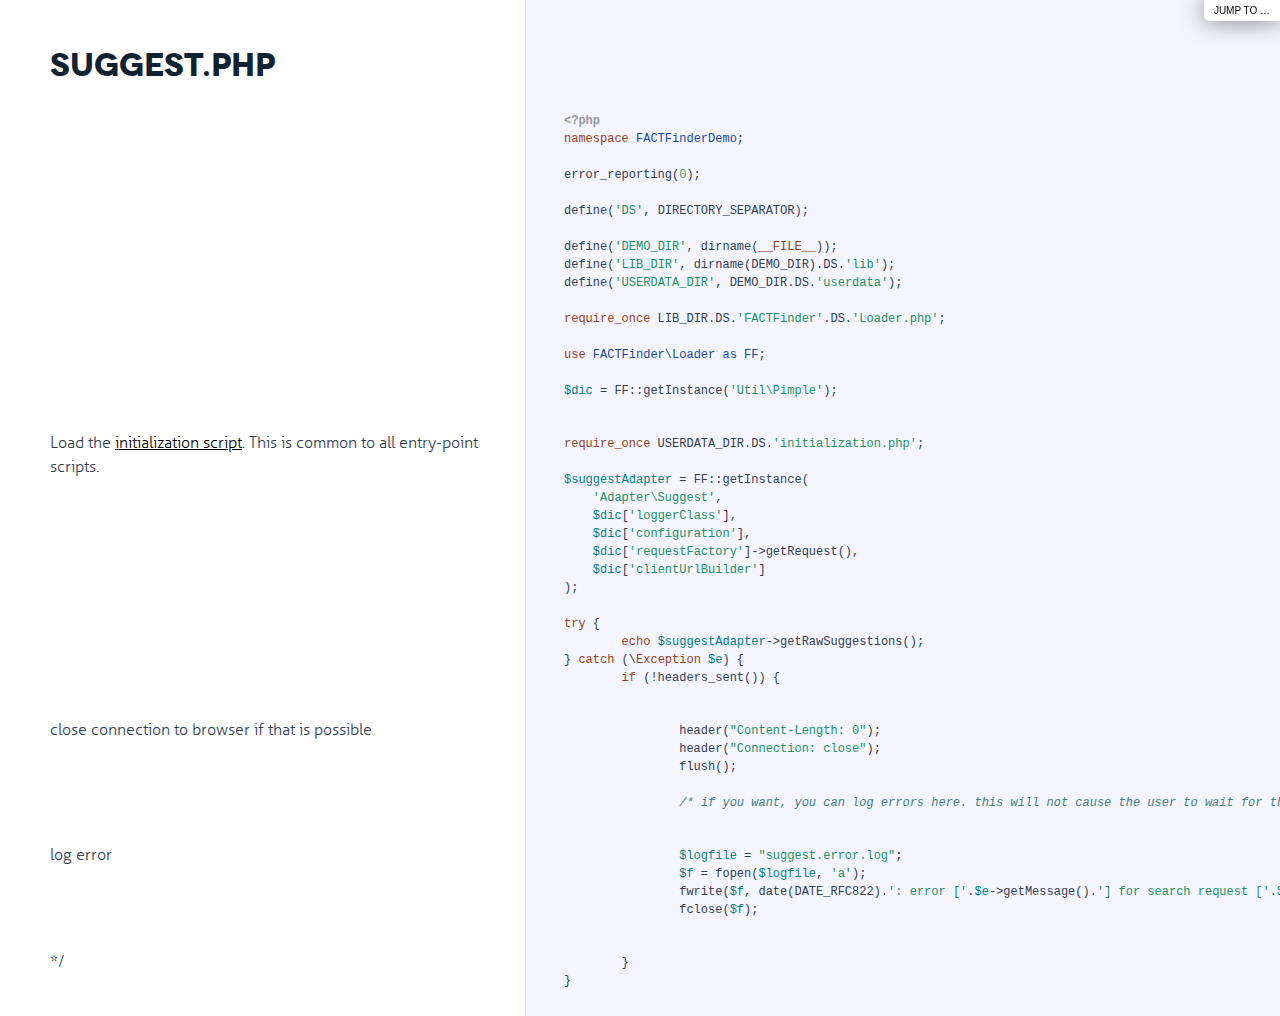
<file: doc/suggest.html>
<!DOCTYPE html>

<html>
<head>
  <title>suggest.php</title>
  <meta http-equiv="content-type" content="text/html; charset=UTF-8">
  <meta name="viewport" content="width=device-width, target-densitydpi=160dpi, initial-scale=1.0; maximum-scale=1.0; user-scalable=0;">
  <link rel="stylesheet" media="all" href="docco.css" />
</head>
<body>
  <div id="container">
    <div id="background"></div>
    
      <ul id="jump_to">
        <li>
          <a class="large" href="javascript:void(0);">Jump To &hellip;</a>
          <a class="small" href="javascript:void(0);">+</a>
          <div id="jump_wrapper">
          <div id="jump_page">
            
              
              <a class="source" href="HtmlGenerator.html">
                HtmlGenerator.php
              </a>
            
              
              <a class="source" href="index.html">
                index.php
              </a>
            
              
              <a class="source" href="suggest.html">
                suggest.php
              </a>
            
              
              <a class="source" href="tracking.html">
                tracking.php
              </a>
            
              
              <a class="source" href="initialization.html">
                initialization.php
              </a>
            
          </div>
        </li>
      </ul>
    
    <ul class="sections">
        
          <li id="title">
              <div class="annotation">
                  <h1>suggest.php</h1>
              </div>
          </li>
        
        
        
        <li id="section-1">
            <div class="annotation">
              
              <div class="pilwrap ">
                <a class="pilcrow" href="#section-1">&#182;</a>
              </div>
              
            </div>
            
            <div class="content"><div class='highlight'><pre><span class="hljs-preprocessor">&lt;?php</span>
<span class="hljs-keyword">namespace</span> <span class="hljs-title">FACTFinderDemo</span>;

error_reporting(<span class="hljs-number">0</span>);

define(<span class="hljs-string">'DS'</span>, DIRECTORY_SEPARATOR);

define(<span class="hljs-string">'DEMO_DIR'</span>, dirname(<span class="hljs-keyword">__FILE__</span>));
define(<span class="hljs-string">'LIB_DIR'</span>, dirname(DEMO_DIR).DS.<span class="hljs-string">'lib'</span>);
define(<span class="hljs-string">'USERDATA_DIR'</span>, DEMO_DIR.DS.<span class="hljs-string">'userdata'</span>);

<span class="hljs-keyword">require_once</span> LIB_DIR.DS.<span class="hljs-string">'FACTFinder'</span>.DS.<span class="hljs-string">'Loader.php'</span>;

<span class="hljs-keyword">use</span> <span class="hljs-title">FACTFinder</span>\<span class="hljs-title">Loader</span> <span class="hljs-title">as</span> <span class="hljs-title">FF</span>;

<span class="hljs-variable">$dic</span> = FF::getInstance(<span class="hljs-string">'Util\Pimple'</span>);</pre></div></div>
            
        </li>
        
        
        <li id="section-2">
            <div class="annotation">
              
              <div class="pilwrap ">
                <a class="pilcrow" href="#section-2">&#182;</a>
              </div>
              <p>Load the <a href="initialization.html">initialization script</a>. This is common to all
entry-point scripts.</p>

            </div>
            
            <div class="content"><div class='highlight'><pre><span class="hljs-keyword">require_once</span> USERDATA_DIR.DS.<span class="hljs-string">'initialization.php'</span>;

<span class="hljs-variable">$suggestAdapter</span> = FF::getInstance(
    <span class="hljs-string">'Adapter\Suggest'</span>,
    <span class="hljs-variable">$dic</span>[<span class="hljs-string">'loggerClass'</span>],
    <span class="hljs-variable">$dic</span>[<span class="hljs-string">'configuration'</span>],
    <span class="hljs-variable">$dic</span>[<span class="hljs-string">'requestFactory'</span>]-&gt;getRequest(),
    <span class="hljs-variable">$dic</span>[<span class="hljs-string">'clientUrlBuilder'</span>]
);

<span class="hljs-keyword">try</span> {
	<span class="hljs-keyword">echo</span> <span class="hljs-variable">$suggestAdapter</span>-&gt;getRawSuggestions();
} <span class="hljs-keyword">catch</span> (\<span class="hljs-keyword">Exception</span> <span class="hljs-variable">$e</span>) {
	<span class="hljs-keyword">if</span> (!headers_sent()) {</pre></div></div>
            
        </li>
        
        
        <li id="section-3">
            <div class="annotation">
              
              <div class="pilwrap ">
                <a class="pilcrow" href="#section-3">&#182;</a>
              </div>
              <p>close connection to browser if that is possible</p>

            </div>
            
            <div class="content"><div class='highlight'><pre>		header(<span class="hljs-string">"Content-Length: 0"</span>);
		header(<span class="hljs-string">"Connection: close"</span>);
		flush();

		<span class="hljs-comment">/* if you want, you can log errors here. this will not cause the user to wait for the request * /
</span></pre></div></div>
            
        </li>
        
        
        <li id="section-4">
            <div class="annotation">
              
              <div class="pilwrap ">
                <a class="pilcrow" href="#section-4">&#182;</a>
              </div>
              <p>log error</p>

            </div>
            
            <div class="content"><div class='highlight'><pre>		<span class="hljs-variable">$logfile</span> = <span class="hljs-string">"suggest.error.log"</span>;
		<span class="hljs-variable">$f</span> = fopen(<span class="hljs-variable">$logfile</span>, <span class="hljs-string">'a'</span>);
		fwrite(<span class="hljs-variable">$f</span>, date(DATE_RFC822).<span class="hljs-string">': error ['</span>.<span class="hljs-variable">$e</span>-&gt;getMessage().<span class="hljs-string">'] for search request ['</span>.<span class="hljs-variable">$dataProvider</span>-&gt;getAuthenticationUrl().<span class="hljs-string">"]\n"</span>);
		fclose(<span class="hljs-variable">$f</span>);</pre></div></div>
            
        </li>
        
        
        <li id="section-5">
            <div class="annotation">
              
              <div class="pilwrap ">
                <a class="pilcrow" href="#section-5">&#182;</a>
              </div>
              <p>*/</p>

            </div>
            
            <div class="content"><div class='highlight'><pre>	}
}</pre></div></div>
            
        </li>
        
    </ul>
  </div>
</body>
</html>
</file>
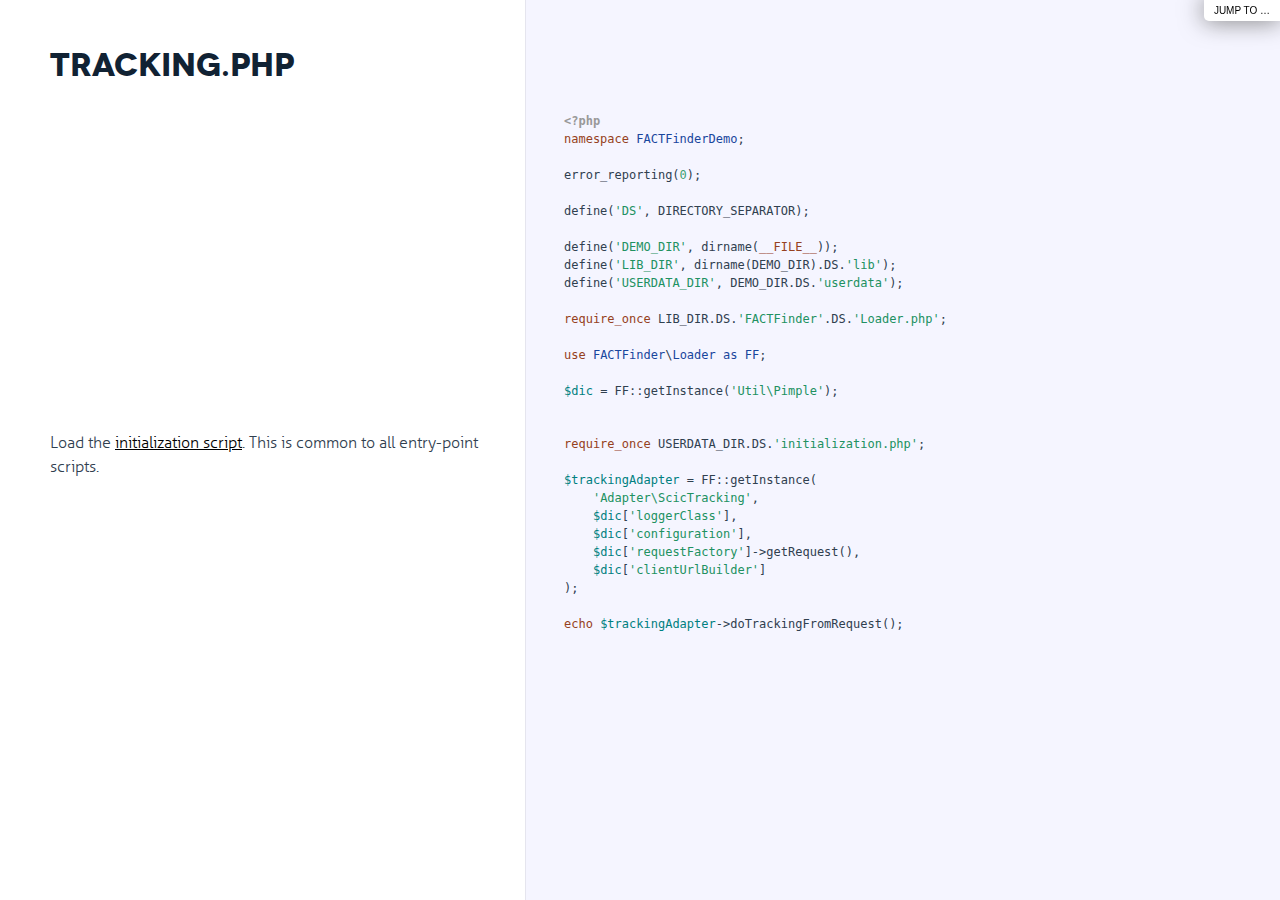
<file: doc/tracking.html>
<!DOCTYPE html>

<html>
<head>
  <title>tracking.php</title>
  <meta http-equiv="content-type" content="text/html; charset=UTF-8">
  <meta name="viewport" content="width=device-width, target-densitydpi=160dpi, initial-scale=1.0; maximum-scale=1.0; user-scalable=0;">
  <link rel="stylesheet" media="all" href="docco.css" />
</head>
<body>
  <div id="container">
    <div id="background"></div>
    
      <ul id="jump_to">
        <li>
          <a class="large" href="javascript:void(0);">Jump To &hellip;</a>
          <a class="small" href="javascript:void(0);">+</a>
          <div id="jump_wrapper">
          <div id="jump_page">
            
              
              <a class="source" href="HtmlGenerator.html">
                HtmlGenerator.php
              </a>
            
              
              <a class="source" href="index.html">
                index.php
              </a>
            
              
              <a class="source" href="suggest.html">
                suggest.php
              </a>
            
              
              <a class="source" href="tracking.html">
                tracking.php
              </a>
            
              
              <a class="source" href="initialization.html">
                initialization.php
              </a>
            
          </div>
        </li>
      </ul>
    
    <ul class="sections">
        
          <li id="title">
              <div class="annotation">
                  <h1>tracking.php</h1>
              </div>
          </li>
        
        
        
        <li id="section-1">
            <div class="annotation">
              
              <div class="pilwrap ">
                <a class="pilcrow" href="#section-1">&#182;</a>
              </div>
              
            </div>
            
            <div class="content"><div class='highlight'><pre><span class="hljs-preprocessor">&lt;?php</span>
<span class="hljs-keyword">namespace</span> <span class="hljs-title">FACTFinderDemo</span>;

error_reporting(<span class="hljs-number">0</span>);

define(<span class="hljs-string">'DS'</span>, DIRECTORY_SEPARATOR);

define(<span class="hljs-string">'DEMO_DIR'</span>, dirname(<span class="hljs-keyword">__FILE__</span>));
define(<span class="hljs-string">'LIB_DIR'</span>, dirname(DEMO_DIR).DS.<span class="hljs-string">'lib'</span>);
define(<span class="hljs-string">'USERDATA_DIR'</span>, DEMO_DIR.DS.<span class="hljs-string">'userdata'</span>);

<span class="hljs-keyword">require_once</span> LIB_DIR.DS.<span class="hljs-string">'FACTFinder'</span>.DS.<span class="hljs-string">'Loader.php'</span>;

<span class="hljs-keyword">use</span> <span class="hljs-title">FACTFinder</span>\<span class="hljs-title">Loader</span> <span class="hljs-title">as</span> <span class="hljs-title">FF</span>;

<span class="hljs-variable">$dic</span> = FF::getInstance(<span class="hljs-string">'Util\Pimple'</span>);</pre></div></div>
            
        </li>
        
        
        <li id="section-2">
            <div class="annotation">
              
              <div class="pilwrap ">
                <a class="pilcrow" href="#section-2">&#182;</a>
              </div>
              <p>Load the <a href="initialization.html">initialization script</a>. This is common to all
entry-point scripts.</p>

            </div>
            
            <div class="content"><div class='highlight'><pre><span class="hljs-keyword">require_once</span> USERDATA_DIR.DS.<span class="hljs-string">'initialization.php'</span>;

<span class="hljs-variable">$trackingAdapter</span> = FF::getInstance(
    <span class="hljs-string">'Adapter\ScicTracking'</span>,
    <span class="hljs-variable">$dic</span>[<span class="hljs-string">'loggerClass'</span>],
    <span class="hljs-variable">$dic</span>[<span class="hljs-string">'configuration'</span>],
    <span class="hljs-variable">$dic</span>[<span class="hljs-string">'requestFactory'</span>]-&gt;getRequest(),
    <span class="hljs-variable">$dic</span>[<span class="hljs-string">'clientUrlBuilder'</span>]
);

<span class="hljs-keyword">echo</span> <span class="hljs-variable">$trackingAdapter</span>-&gt;doTrackingFromRequest();</pre></div></div>
            
        </li>
        
    </ul>
  </div>
</body>
</html>
</file>
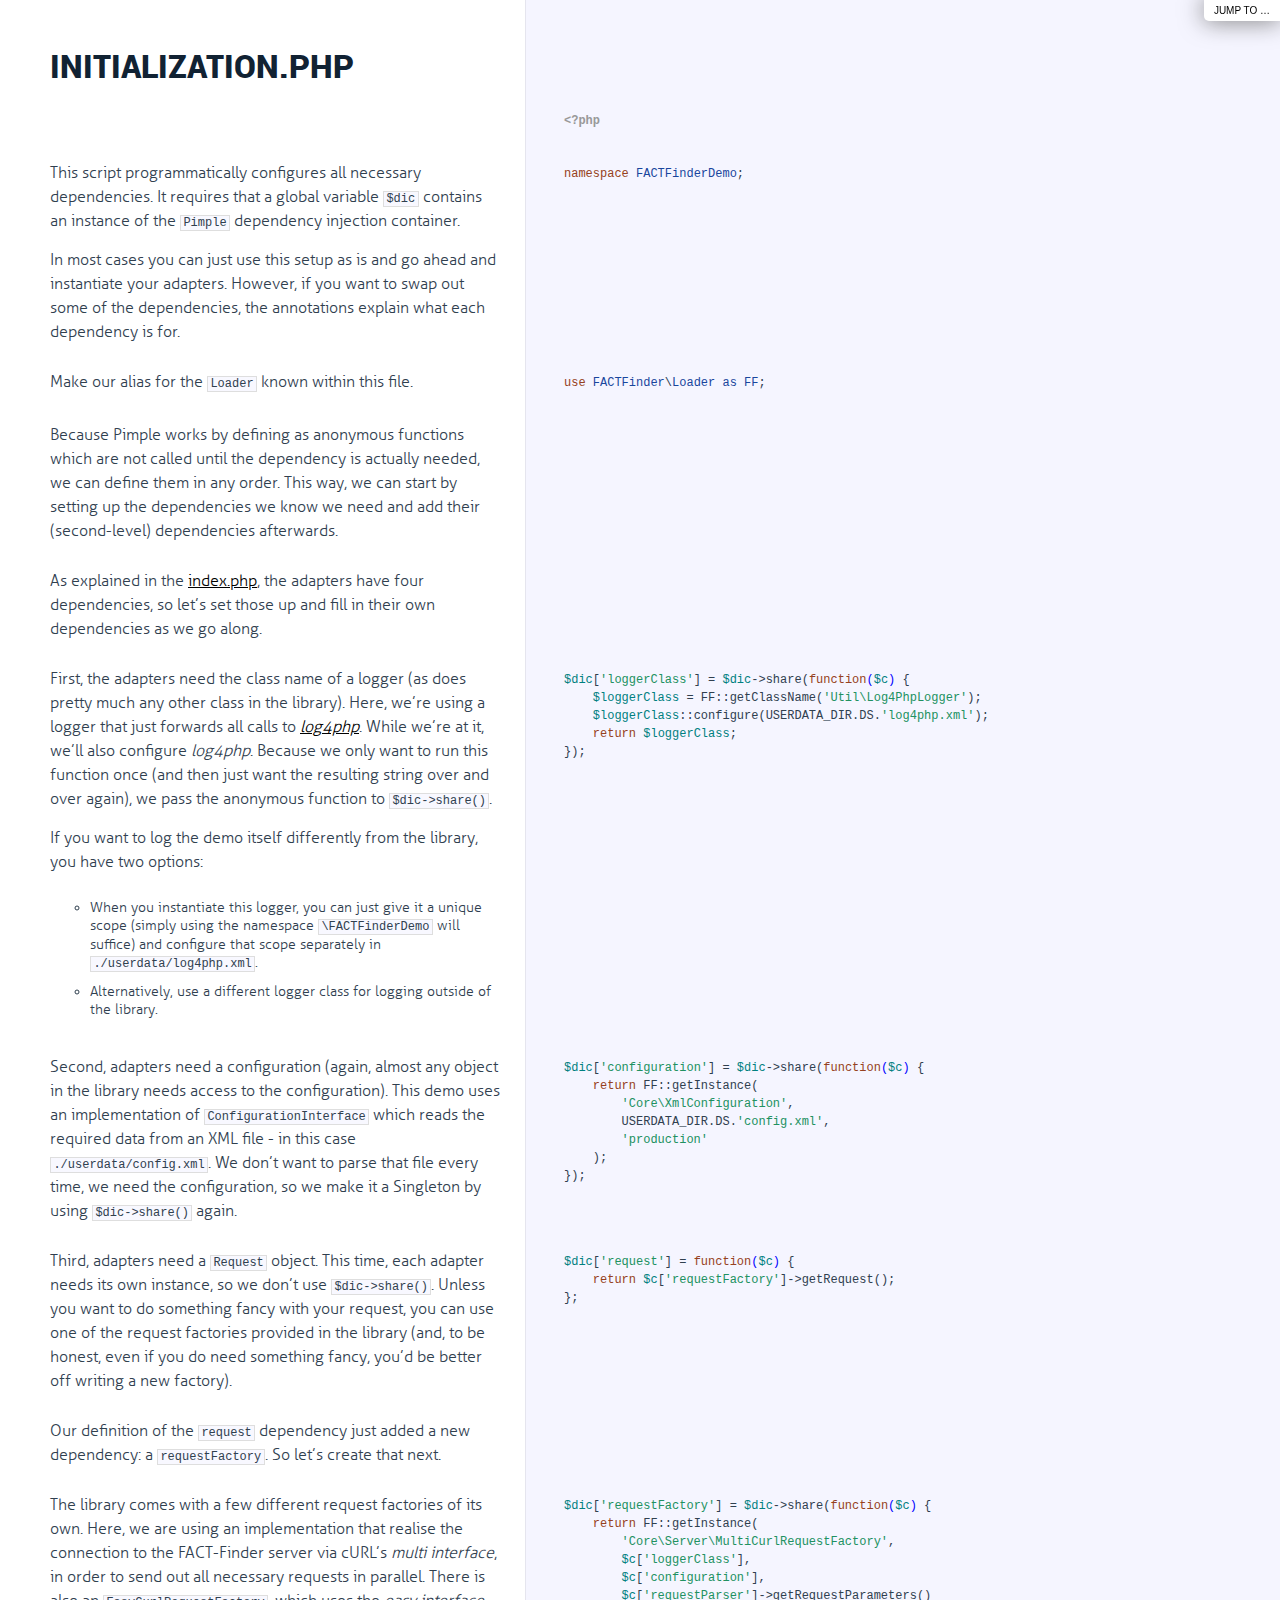
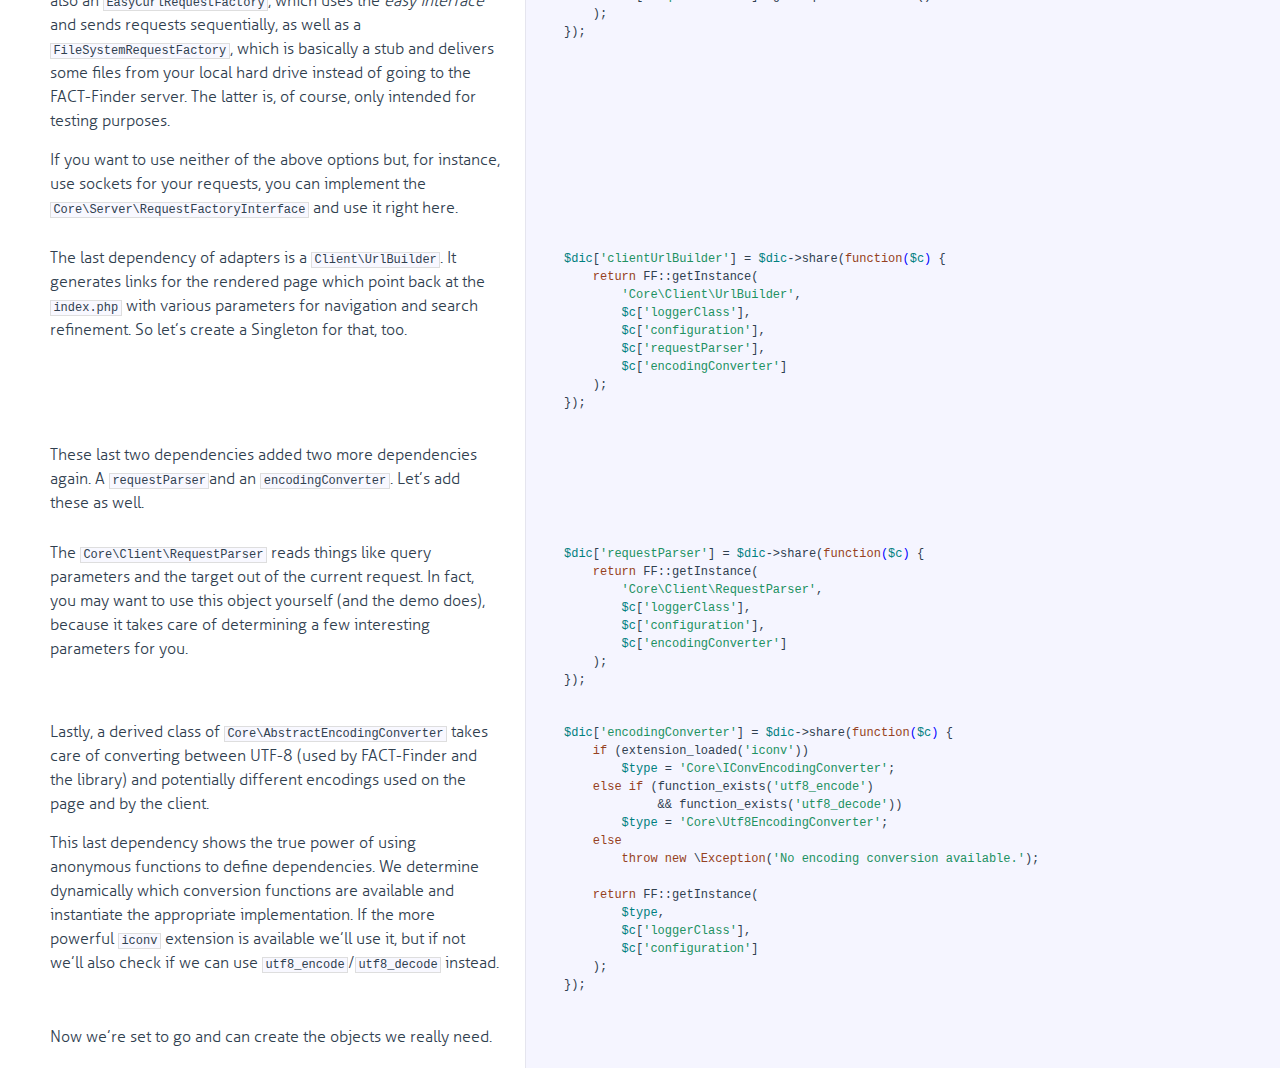
<file: docs/initialization.html>
<!DOCTYPE html>

<html>
<head>
  <title>initialization.php</title>
  <meta http-equiv="content-type" content="text/html; charset=UTF-8">
  <meta name="viewport" content="width=device-width, target-densitydpi=160dpi, initial-scale=1.0; maximum-scale=1.0; user-scalable=0;">
  <link rel="stylesheet" media="all" href="docco.css" />
</head>
<body>
  <div id="container">
    <div id="background"></div>
    
      <ul id="jump_to">
        <li>
          <a class="large" href="javascript:void(0);">Jump To &hellip;</a>
          <a class="small" href="javascript:void(0);">+</a>
          <div id="jump_wrapper">
          <div id="jump_page">
            
              
              <a class="source" href="index.html">
                index.php
              </a>
            
              
              <a class="source" href="suggest.html">
                suggest.php
              </a>
            
              
              <a class="source" href="tracking.html">
                tracking.php
              </a>
            
              
              <a class="source" href="initialization.html">
                initialization.php
              </a>
            
          </div>
        </li>
      </ul>
    
    <ul class="sections">
        
          <li id="title">
              <div class="annotation">
                  <h1>initialization.php</h1>
              </div>
          </li>
        
        
        
        <li id="section-1">
            <div class="annotation">
              
              <div class="pilwrap ">
                <a class="pilcrow" href="#section-1">&#182;</a>
              </div>
              
            </div>
            
            <div class="content"><div class='highlight'><pre><span class="hljs-preprocessor">&lt;?php</span></pre></div></div>
            
        </li>
        
        
        <li id="section-2">
            <div class="annotation">
              
              <div class="pilwrap ">
                <a class="pilcrow" href="#section-2">&#182;</a>
              </div>
              <p>This script programmatically configures all necessary dependencies. It
requires that a global variable <code>$dic</code> contains an instance of the <code>Pimple</code>
dependency injection container.</p>
<p>In most cases you can just use this setup as is and go ahead and instantiate
your adapters. However, if you want to swap out some of the dependencies,
the annotations explain what each dependency is for.</p>

            </div>
            
            <div class="content"><div class='highlight'><pre><span class="hljs-keyword">namespace</span> <span class="hljs-title">FACTFinderDemo</span>;</pre></div></div>
            
        </li>
        
        
        <li id="section-3">
            <div class="annotation">
              
              <div class="pilwrap ">
                <a class="pilcrow" href="#section-3">&#182;</a>
              </div>
              <p>Make our alias for the <code>Loader</code> known within this file.</p>

            </div>
            
            <div class="content"><div class='highlight'><pre><span class="hljs-keyword">use</span> <span class="hljs-title">FACTFinder</span>\<span class="hljs-title">Loader</span> <span class="hljs-title">as</span> <span class="hljs-title">FF</span>;</pre></div></div>
            
        </li>
        
        
        <li id="section-4">
            <div class="annotation">
              
              <div class="pilwrap ">
                <a class="pilcrow" href="#section-4">&#182;</a>
              </div>
              <p>Because Pimple works by defining as anonymous functions which are not called
until the dependency is actually needed, we can define them in any order.
This way, we can start by setting up the dependencies we know we need and add
their (second-level) dependencies afterwards.</p>

            </div>
            
        </li>
        
        
        <li id="section-5">
            <div class="annotation">
              
              <div class="pilwrap ">
                <a class="pilcrow" href="#section-5">&#182;</a>
              </div>
              <p>As explained in the <a href="index.html#adapter-dependencies">index.php</a>, the
adapters have four dependencies, so let’s set those up and fill in their own
dependencies as we go along.</p>

            </div>
            
        </li>
        
        
        <li id="section-6">
            <div class="annotation">
              
              <div class="pilwrap ">
                <a class="pilcrow" href="#section-6">&#182;</a>
              </div>
              <p>First, the adapters need the class name of a logger (as does pretty much any
other class in the library). Here, we’re using a logger that just forwards
all calls to <a href="https://logging.apache.org/log4php/"><em>log4php</em></a>. While we’re at
it, we’ll also configure <em>log4php</em>. Because we only want to run this function
once (and then just want the resulting string over and over again), we pass
the anonymous function to <code>$dic-&gt;share()</code>.</p>
<p>If you want to log the demo itself differently from the library, you have two
options:</p>
<ul>
<li>When you instantiate this logger, you can just give it a unique scope
(simply using the namespace <code>\FACTFinderDemo</code> will suffice) and configure
that scope separately in <code>./userdata/log4php.xml</code>.</li>
<li>Alternatively, use a different logger class for logging outside of the
library.</li>
</ul>

            </div>
            
            <div class="content"><div class='highlight'><pre>
<span class="hljs-variable">$dic</span>[<span class="hljs-string">'loggerClass'</span>] = <span class="hljs-variable">$dic</span>-&gt;share(<span class="hljs-function"><span class="hljs-keyword">function</span><span class="hljs-params">(<span class="hljs-variable">$c</span>)</span> {</span>
    <span class="hljs-variable">$loggerClass</span> = FF::getClassName(<span class="hljs-string">'Util\Log4PhpLogger'</span>);
    <span class="hljs-variable">$loggerClass</span>::configure(USERDATA_DIR.DS.<span class="hljs-string">'log4php.xml'</span>);
    <span class="hljs-keyword">return</span> <span class="hljs-variable">$loggerClass</span>;
});</pre></div></div>
            
        </li>
        
        
        <li id="section-7">
            <div class="annotation">
              
              <div class="pilwrap ">
                <a class="pilcrow" href="#section-7">&#182;</a>
              </div>
              <p>Second, adapters need a configuration (again, almost any object in the
library needs access to the configuration). This demo uses an implementation
of <code>ConfigurationInterface</code> which reads the required data from an XML file -
in this case <code>./userdata/config.xml</code>. We don’t want to parse that file every
time, we need the configuration, so we make it a Singleton by using
<code>$dic-&gt;share()</code> again.</p>

            </div>
            
            <div class="content"><div class='highlight'><pre>
<span class="hljs-variable">$dic</span>[<span class="hljs-string">'configuration'</span>] = <span class="hljs-variable">$dic</span>-&gt;share(<span class="hljs-function"><span class="hljs-keyword">function</span><span class="hljs-params">(<span class="hljs-variable">$c</span>)</span> {</span>
    <span class="hljs-keyword">return</span> FF::getInstance(
        <span class="hljs-string">'Core\XmlConfiguration'</span>,
        USERDATA_DIR.DS.<span class="hljs-string">'config.xml'</span>,
        <span class="hljs-string">'production'</span>
    );
});</pre></div></div>
            
        </li>
        
        
        <li id="section-8">
            <div class="annotation">
              
              <div class="pilwrap ">
                <a class="pilcrow" href="#section-8">&#182;</a>
              </div>
              <p>Third, adapters need a <code>Request</code> object. This time, each adapter needs its
own instance, so we don’t use <code>$dic-&gt;share()</code>. Unless you want to do
something fancy with your request, you can use one of the request factories
provided in the library (and, to be honest, even if you do need something
fancy, you’d be better off writing a new factory).</p>

            </div>
            
            <div class="content"><div class='highlight'><pre>
<span class="hljs-variable">$dic</span>[<span class="hljs-string">'request'</span>] = <span class="hljs-function"><span class="hljs-keyword">function</span><span class="hljs-params">(<span class="hljs-variable">$c</span>)</span> {</span>
    <span class="hljs-keyword">return</span> <span class="hljs-variable">$c</span>[<span class="hljs-string">'requestFactory'</span>]-&gt;getRequest();
};</pre></div></div>
            
        </li>
        
        
        <li id="section-9">
            <div class="annotation">
              
              <div class="pilwrap ">
                <a class="pilcrow" href="#section-9">&#182;</a>
              </div>
              <p>Our definition of the <code>request</code> dependency just added a new dependency: a
<code>requestFactory</code>. So let’s create that next.</p>

            </div>
            
        </li>
        
        
        <li id="section-10">
            <div class="annotation">
              
              <div class="pilwrap ">
                <a class="pilcrow" href="#section-10">&#182;</a>
              </div>
              <p>The library comes with a few different request factories of its own. Here, we
are using an implementation that realise the connection to the FACT-Finder
server via cURL’s <em>multi interface</em>, in order to send out all necessary
requests in parallel. There is also an <code>EasyCurlRequestFactory</code>, which uses
the <em>easy interface</em> and sends requests sequentially, as well as a
<code>FileSystemRequestFactory</code>, which is basically a stub and delivers some files
from your local hard drive instead of going to the FACT-Finder server. The
latter is, of course, only intended for testing purposes.</p>
<p>If you want to use neither of the above options but, for instance, use
sockets for your requests, you can implement the
<code>Core\Server\RequestFactoryInterface</code> and use it right here.</p>

            </div>
            
            <div class="content"><div class='highlight'><pre>
<span class="hljs-variable">$dic</span>[<span class="hljs-string">'requestFactory'</span>] = <span class="hljs-variable">$dic</span>-&gt;share(<span class="hljs-function"><span class="hljs-keyword">function</span><span class="hljs-params">(<span class="hljs-variable">$c</span>)</span> {</span>
    <span class="hljs-keyword">return</span> FF::getInstance(
        <span class="hljs-string">'Core\Server\MultiCurlRequestFactory'</span>,
        <span class="hljs-variable">$c</span>[<span class="hljs-string">'loggerClass'</span>],
        <span class="hljs-variable">$c</span>[<span class="hljs-string">'configuration'</span>],
        <span class="hljs-variable">$c</span>[<span class="hljs-string">'requestParser'</span>]-&gt;getRequestParameters()
    );
});</pre></div></div>
            
        </li>
        
        
        <li id="section-11">
            <div class="annotation">
              
              <div class="pilwrap ">
                <a class="pilcrow" href="#section-11">&#182;</a>
              </div>
              <p>The last dependency of adapters is a <code>Client\UrlBuilder</code>. It generates links
for the rendered page which point back at the <code>index.php</code> with various
parameters for navigation and search refinement. So let’s create a Singleton
for that, too.</p>

            </div>
            
            <div class="content"><div class='highlight'><pre>
<span class="hljs-variable">$dic</span>[<span class="hljs-string">'clientUrlBuilder'</span>] = <span class="hljs-variable">$dic</span>-&gt;share(<span class="hljs-function"><span class="hljs-keyword">function</span><span class="hljs-params">(<span class="hljs-variable">$c</span>)</span> {</span>
    <span class="hljs-keyword">return</span> FF::getInstance(
        <span class="hljs-string">'Core\Client\UrlBuilder'</span>,
        <span class="hljs-variable">$c</span>[<span class="hljs-string">'loggerClass'</span>],
        <span class="hljs-variable">$c</span>[<span class="hljs-string">'configuration'</span>],
        <span class="hljs-variable">$c</span>[<span class="hljs-string">'requestParser'</span>],
        <span class="hljs-variable">$c</span>[<span class="hljs-string">'encodingConverter'</span>]
    );
});</pre></div></div>
            
        </li>
        
        
        <li id="section-12">
            <div class="annotation">
              
              <div class="pilwrap ">
                <a class="pilcrow" href="#section-12">&#182;</a>
              </div>
              <p>These last two dependencies added two more dependencies again. A
<code>requestParser</code>and an <code>encodingConverter</code>. Let’s add these as well.</p>

            </div>
            
        </li>
        
        
        <li id="section-13">
            <div class="annotation">
              
              <div class="pilwrap ">
                <a class="pilcrow" href="#section-13">&#182;</a>
              </div>
              <p>The <code>Core\Client\RequestParser</code> reads things like query parameters and the
target out of the current request. In fact, you may want to use this object
yourself (and the demo does), because it takes care of determining a few
interesting parameters for you.</p>

            </div>
            
            <div class="content"><div class='highlight'><pre>
<span class="hljs-variable">$dic</span>[<span class="hljs-string">'requestParser'</span>] = <span class="hljs-variable">$dic</span>-&gt;share(<span class="hljs-function"><span class="hljs-keyword">function</span><span class="hljs-params">(<span class="hljs-variable">$c</span>)</span> {</span>
    <span class="hljs-keyword">return</span> FF::getInstance(
        <span class="hljs-string">'Core\Client\RequestParser'</span>,
        <span class="hljs-variable">$c</span>[<span class="hljs-string">'loggerClass'</span>],
        <span class="hljs-variable">$c</span>[<span class="hljs-string">'configuration'</span>],
        <span class="hljs-variable">$c</span>[<span class="hljs-string">'encodingConverter'</span>]
    );
});</pre></div></div>
            
        </li>
        
        
        <li id="section-14">
            <div class="annotation">
              
              <div class="pilwrap ">
                <a class="pilcrow" href="#section-14">&#182;</a>
              </div>
              <p>Lastly, a derived class of <code>Core\AbstractEncodingConverter</code> takes care of
converting between UTF-8 (used by FACT-Finder and the library) and
potentially different encodings used on the page and by the client.</p>
<p>This last dependency shows the true power of using anonymous functions to
define dependencies. We determine dynamically which conversion functions
are available and instantiate the appropriate implementation. If the more
powerful <code>iconv</code> extension is available we’ll use it, but if not we’ll also
check if we can use <code>utf8_encode</code>/<code>utf8_decode</code> instead.</p>

            </div>
            
            <div class="content"><div class='highlight'><pre>
<span class="hljs-variable">$dic</span>[<span class="hljs-string">'encodingConverter'</span>] = <span class="hljs-variable">$dic</span>-&gt;share(<span class="hljs-function"><span class="hljs-keyword">function</span><span class="hljs-params">(<span class="hljs-variable">$c</span>)</span> {</span>
    <span class="hljs-keyword">if</span> (extension_loaded(<span class="hljs-string">'iconv'</span>))
        <span class="hljs-variable">$type</span> = <span class="hljs-string">'Core\IConvEncodingConverter'</span>;
    <span class="hljs-keyword">else</span> <span class="hljs-keyword">if</span> (function_exists(<span class="hljs-string">'utf8_encode'</span>)
             &amp;&amp; function_exists(<span class="hljs-string">'utf8_decode'</span>))
        <span class="hljs-variable">$type</span> = <span class="hljs-string">'Core\Utf8EncodingConverter'</span>;
    <span class="hljs-keyword">else</span>
        <span class="hljs-keyword">throw</span> <span class="hljs-keyword">new</span> \<span class="hljs-keyword">Exception</span>(<span class="hljs-string">'No encoding conversion available.'</span>);

    <span class="hljs-keyword">return</span> FF::getInstance(
        <span class="hljs-variable">$type</span>,
        <span class="hljs-variable">$c</span>[<span class="hljs-string">'loggerClass'</span>],
        <span class="hljs-variable">$c</span>[<span class="hljs-string">'configuration'</span>]
    );
});</pre></div></div>
            
        </li>
        
        
        <li id="section-15">
            <div class="annotation">
              
              <div class="pilwrap ">
                <a class="pilcrow" href="#section-15">&#182;</a>
              </div>
              <p>Now we’re set to go and can create the objects we really need.</p>

            </div>
            
        </li>
        
    </ul>
  </div>
</body>
</html>
</file>
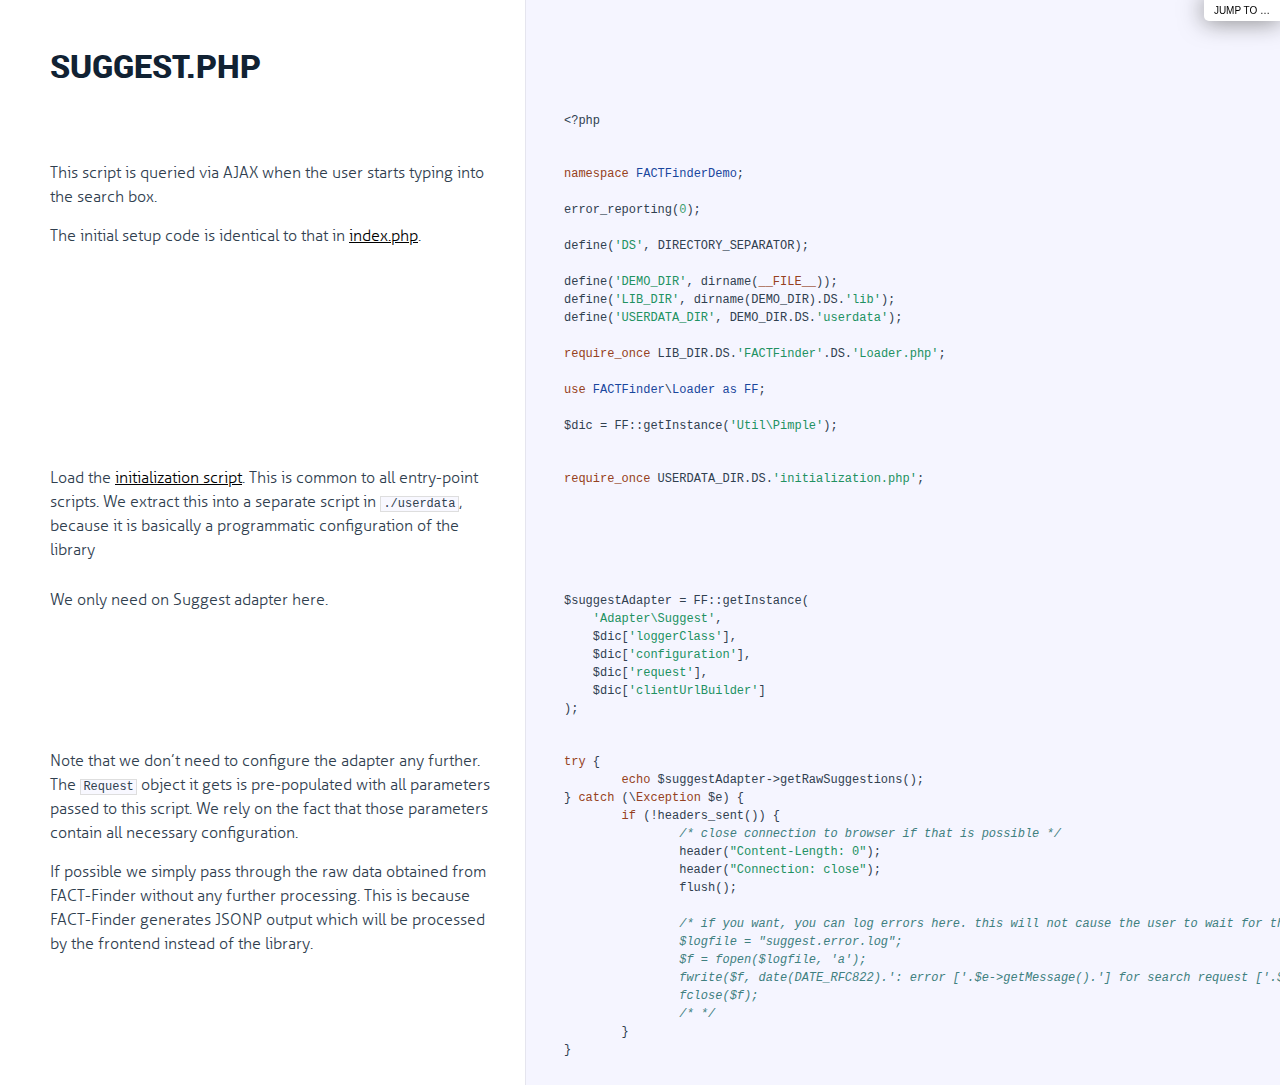
<file: docs/suggest.html>
<!DOCTYPE html>

<html>
<head>
  <title>suggest.php</title>
  <meta http-equiv="content-type" content="text/html; charset=UTF-8">
  <meta name="viewport" content="width=device-width, target-densitydpi=160dpi, initial-scale=1.0; maximum-scale=1.0; user-scalable=0;">
  <link rel="stylesheet" media="all" href="docco.css" />
</head>
<body>
  <div id="container">
    <div id="background"></div>
    
      <ul id="jump_to">
        <li>
          <a class="large" href="javascript:void(0);">Jump To &hellip;</a>
          <a class="small" href="javascript:void(0);">+</a>
          <div id="jump_wrapper">
          <div id="jump_page_wrapper">
            <div id="jump_page">
              
                
                <a class="source" href="index.html">
                  index.php
                </a>
              
                
                <a class="source" href="suggest.html">
                  suggest.php
                </a>
              
                
                <a class="source" href="tracking.html">
                  tracking.php
                </a>
              
            </div>
          </div>
        </li>
      </ul>
    
    <ul class="sections">
        
          <li id="title">
              <div class="annotation">
                  <h1>suggest.php</h1>
              </div>
          </li>
        
        
        
        <li id="section-1">
            <div class="annotation">
              
              <div class="pilwrap ">
                <a class="pilcrow" href="#section-1">&#182;</a>
              </div>
              
            </div>
            
            <div class="content"><div class='highlight'><pre><span class="hljs-meta">&lt;?php</span></pre></div></div>
            
        </li>
        
        
        <li id="section-2">
            <div class="annotation">
              
              <div class="pilwrap ">
                <a class="pilcrow" href="#section-2">&#182;</a>
              </div>
              <p>This script is queried via AJAX when the user starts typing into the search
box.</p>
<p>The initial setup code is identical to that in <a href="index.html">index.php</a>.</p>

            </div>
            
            <div class="content"><div class='highlight'><pre><span class="hljs-keyword">namespace</span> <span class="hljs-title">FACTFinderDemo</span>;

error_reporting(<span class="hljs-number">0</span>);

define(<span class="hljs-string">'DS'</span>, DIRECTORY_SEPARATOR);

define(<span class="hljs-string">'DEMO_DIR'</span>, dirname(<span class="hljs-keyword">__FILE__</span>));
define(<span class="hljs-string">'LIB_DIR'</span>, dirname(DEMO_DIR).DS.<span class="hljs-string">'lib'</span>);
define(<span class="hljs-string">'USERDATA_DIR'</span>, DEMO_DIR.DS.<span class="hljs-string">'userdata'</span>);

<span class="hljs-keyword">require_once</span> LIB_DIR.DS.<span class="hljs-string">'FACTFinder'</span>.DS.<span class="hljs-string">'Loader.php'</span>;

<span class="hljs-keyword">use</span> <span class="hljs-title">FACTFinder</span>\<span class="hljs-title">Loader</span> <span class="hljs-title">as</span> <span class="hljs-title">FF</span>;

$dic = FF::getInstance(<span class="hljs-string">'Util\Pimple'</span>);</pre></div></div>
            
        </li>
        
        
        <li id="section-3">
            <div class="annotation">
              
              <div class="pilwrap ">
                <a class="pilcrow" href="#section-3">&#182;</a>
              </div>
              <p>Load the <a href="initialization.html">initialization script</a>. This is common to all
entry-point scripts. We extract this into a separate script in <code>./userdata</code>,
because it is basically a programmatic configuration of the library</p>

            </div>
            
            <div class="content"><div class='highlight'><pre><span class="hljs-keyword">require_once</span> USERDATA_DIR.DS.<span class="hljs-string">'initialization.php'</span>;</pre></div></div>
            
        </li>
        
        
        <li id="section-4">
            <div class="annotation">
              
              <div class="pilwrap ">
                <a class="pilcrow" href="#section-4">&#182;</a>
              </div>
              <p>We only need on Suggest adapter here.</p>

            </div>
            
            <div class="content"><div class='highlight'><pre>$suggestAdapter = FF::getInstance(
    <span class="hljs-string">'Adapter\Suggest'</span>,
    $dic[<span class="hljs-string">'loggerClass'</span>],
    $dic[<span class="hljs-string">'configuration'</span>],
    $dic[<span class="hljs-string">'request'</span>],
    $dic[<span class="hljs-string">'clientUrlBuilder'</span>]
);</pre></div></div>
            
        </li>
        
        
        <li id="section-5">
            <div class="annotation">
              
              <div class="pilwrap ">
                <a class="pilcrow" href="#section-5">&#182;</a>
              </div>
              <p>Note that we don’t need to configure the adapter any further. The <code>Request</code>
object it gets is pre-populated with all parameters passed to this script.
We rely on the fact that those parameters contain all necessary
configuration.</p>
<p>If possible we simply pass through the raw data obtained from FACT-Finder
without any further processing. This is because FACT-Finder generates JSONP
output which will be processed by the frontend instead of the library.</p>

            </div>
            
            <div class="content"><div class='highlight'><pre><span class="hljs-keyword">try</span> {
	<span class="hljs-keyword">echo</span> $suggestAdapter-&gt;getRawSuggestions();
} <span class="hljs-keyword">catch</span> (\<span class="hljs-keyword">Exception</span> $e) {
	<span class="hljs-keyword">if</span> (!headers_sent()) {
		<span class="hljs-comment">/* close connection to browser if that is possible */</span>
		header(<span class="hljs-string">"Content-Length: 0"</span>);
		header(<span class="hljs-string">"Connection: close"</span>);
		flush();

		<span class="hljs-comment">/* if you want, you can log errors here. this will not cause the user to wait for the request * /
		$logfile = "suggest.error.log";
		$f = fopen($logfile, 'a');
		fwrite($f, date(DATE_RFC822).': error ['.$e-&gt;getMessage().'] for search request ['.$dataProvider-&gt;getAuthenticationUrl()."]\n");
		fclose($f);
		/* */</span>
	}
}</pre></div></div>
            
        </li>
        
    </ul>
  </div>
</body>
</html>
</file>
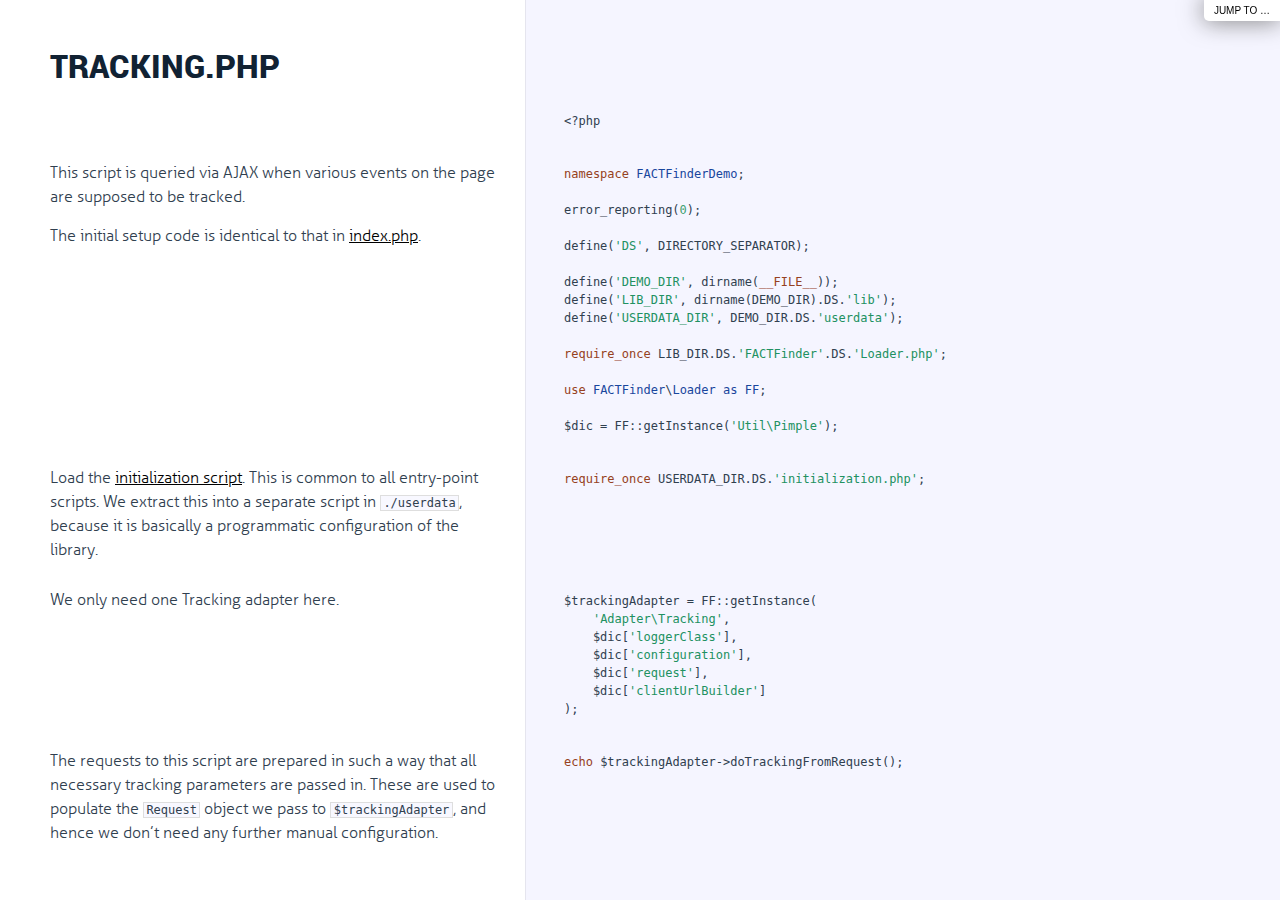
<file: docs/tracking.html>
<!DOCTYPE html>

<html>
<head>
  <title>tracking.php</title>
  <meta http-equiv="content-type" content="text/html; charset=UTF-8">
  <meta name="viewport" content="width=device-width, target-densitydpi=160dpi, initial-scale=1.0; maximum-scale=1.0; user-scalable=0;">
  <link rel="stylesheet" media="all" href="docco.css" />
</head>
<body>
  <div id="container">
    <div id="background"></div>
    
      <ul id="jump_to">
        <li>
          <a class="large" href="javascript:void(0);">Jump To &hellip;</a>
          <a class="small" href="javascript:void(0);">+</a>
          <div id="jump_wrapper">
          <div id="jump_page_wrapper">
            <div id="jump_page">
              
                
                <a class="source" href="index.html">
                  index.php
                </a>
              
                
                <a class="source" href="suggest.html">
                  suggest.php
                </a>
              
                
                <a class="source" href="tracking.html">
                  tracking.php
                </a>
              
            </div>
          </div>
        </li>
      </ul>
    
    <ul class="sections">
        
          <li id="title">
              <div class="annotation">
                  <h1>tracking.php</h1>
              </div>
          </li>
        
        
        
        <li id="section-1">
            <div class="annotation">
              
              <div class="pilwrap ">
                <a class="pilcrow" href="#section-1">&#182;</a>
              </div>
              
            </div>
            
            <div class="content"><div class='highlight'><pre><span class="hljs-meta">&lt;?php</span></pre></div></div>
            
        </li>
        
        
        <li id="section-2">
            <div class="annotation">
              
              <div class="pilwrap ">
                <a class="pilcrow" href="#section-2">&#182;</a>
              </div>
              <p>This script is queried via AJAX when various events on the page are supposed
to be tracked.</p>
<p>The initial setup code is identical to that in <a href="index.html">index.php</a>.</p>

            </div>
            
            <div class="content"><div class='highlight'><pre><span class="hljs-keyword">namespace</span> <span class="hljs-title">FACTFinderDemo</span>;

error_reporting(<span class="hljs-number">0</span>);

define(<span class="hljs-string">'DS'</span>, DIRECTORY_SEPARATOR);

define(<span class="hljs-string">'DEMO_DIR'</span>, dirname(<span class="hljs-keyword">__FILE__</span>));
define(<span class="hljs-string">'LIB_DIR'</span>, dirname(DEMO_DIR).DS.<span class="hljs-string">'lib'</span>);
define(<span class="hljs-string">'USERDATA_DIR'</span>, DEMO_DIR.DS.<span class="hljs-string">'userdata'</span>);

<span class="hljs-keyword">require_once</span> LIB_DIR.DS.<span class="hljs-string">'FACTFinder'</span>.DS.<span class="hljs-string">'Loader.php'</span>;

<span class="hljs-keyword">use</span> <span class="hljs-title">FACTFinder</span>\<span class="hljs-title">Loader</span> <span class="hljs-title">as</span> <span class="hljs-title">FF</span>;

$dic = FF::getInstance(<span class="hljs-string">'Util\Pimple'</span>);</pre></div></div>
            
        </li>
        
        
        <li id="section-3">
            <div class="annotation">
              
              <div class="pilwrap ">
                <a class="pilcrow" href="#section-3">&#182;</a>
              </div>
              <p>Load the <a href="initialization.html">initialization script</a>. This is common to all
entry-point scripts. We extract this into a separate
script in <code>./userdata</code>, because it is basically a programmatic configuration
of the library.</p>

            </div>
            
            <div class="content"><div class='highlight'><pre><span class="hljs-keyword">require_once</span> USERDATA_DIR.DS.<span class="hljs-string">'initialization.php'</span>;</pre></div></div>
            
        </li>
        
        
        <li id="section-4">
            <div class="annotation">
              
              <div class="pilwrap ">
                <a class="pilcrow" href="#section-4">&#182;</a>
              </div>
              <p>We only need one Tracking adapter here.</p>

            </div>
            
            <div class="content"><div class='highlight'><pre>$trackingAdapter = FF::getInstance(
    <span class="hljs-string">'Adapter\Tracking'</span>,
    $dic[<span class="hljs-string">'loggerClass'</span>],
    $dic[<span class="hljs-string">'configuration'</span>],
    $dic[<span class="hljs-string">'request'</span>],
    $dic[<span class="hljs-string">'clientUrlBuilder'</span>]
);</pre></div></div>
            
        </li>
        
        
        <li id="section-5">
            <div class="annotation">
              
              <div class="pilwrap ">
                <a class="pilcrow" href="#section-5">&#182;</a>
              </div>
              <p>The requests to this script are prepared in such a way that all necessary
tracking parameters are passed in. These are used to populate the <code>Request</code>
object we pass to <code>$trackingAdapter</code>, and hence we don’t need any further
manual configuration.</p>

            </div>
            
            <div class="content"><div class='highlight'><pre><span class="hljs-keyword">echo</span> $trackingAdapter-&gt;doTrackingFromRequest();</pre></div></div>
            
        </li>
        
    </ul>
  </div>
</body>
</html>
</file>
<file: doc/docco.css>
/*--------------------- Typography ----------------------------*/

@font-face {
    font-family: 'aller-light';
    src: url('public/fonts/aller-light.eot');
    src: url('public/fonts/aller-light.eot?#iefix') format('embedded-opentype'),
         url('public/fonts/aller-light.woff') format('woff'),
         url('public/fonts/aller-light.ttf') format('truetype');
    font-weight: normal;
    font-style: normal;
}

@font-face {
    font-family: 'aller-bold';
    src: url('public/fonts/aller-bold.eot');
    src: url('public/fonts/aller-bold.eot?#iefix') format('embedded-opentype'),
         url('public/fonts/aller-bold.woff') format('woff'),
         url('public/fonts/aller-bold.ttf') format('truetype');
    font-weight: normal;
    font-style: normal;
}

@font-face {
    font-family: 'novecento-bold';
    src: url('public/fonts/novecento-bold.eot');
    src: url('public/fonts/novecento-bold.eot?#iefix') format('embedded-opentype'),
         url('public/fonts/novecento-bold.woff') format('woff'),
         url('public/fonts/novecento-bold.ttf') format('truetype');
    font-weight: normal;
    font-style: normal;
}

/*--------------------- Layout ----------------------------*/
html { height: 100%; }
body {
  font-family: "aller-light";
  font-size: 14px;
  line-height: 18px;
  color: #30404f;
  margin: 0; padding: 0;
  height:100%;
}
#container { min-height: 100%; }

a {
  color: #000;
}

b, strong {
  font-weight: normal;
  font-family: "aller-bold";
}

p {
  margin: 15px 0 0px;
}
  .annotation ul, .annotation ol {
    margin: 25px 0;
  }
    .annotation ul li, .annotation ol li {
      font-size: 14px;
      line-height: 18px;
      margin: 10px 0;
    }

h1, h2, h3, h4, h5, h6 {
  color: #112233;
  line-height: 1em;
  font-weight: normal;
  font-family: "novecento-bold";
  text-transform: uppercase;
  margin: 30px 0 15px 0;
}

h1 {
  margin-top: 40px;
}

hr {
  border: 0;
  background: 1px #ddd;
  height: 1px;
  margin: 20px 0;
}

pre, tt, code {
  font-size: 12px; line-height: 16px;
  font-family: Menlo, Monaco, Consolas, "Lucida Console", monospace;
  margin: 0; padding: 0;
}
  .annotation pre {
    display: block;
    margin: 0;
    padding: 7px 10px;
    background: #fcfcfc;
    -moz-box-shadow:    inset 0 0 10px rgba(0,0,0,0.1);
    -webkit-box-shadow: inset 0 0 10px rgba(0,0,0,0.1);
    box-shadow:         inset 0 0 10px rgba(0,0,0,0.1);
    overflow-x: auto;
  }
    .annotation pre code {
      border: 0;
      padding: 0;
      background: transparent;
    }


blockquote {
  border-left: 5px solid #ccc;
  margin: 0;
  padding: 1px 0 1px 1em;
}
  .sections blockquote p {
    font-family: Menlo, Consolas, Monaco, monospace;
    font-size: 12px; line-height: 16px;
    color: #999;
    margin: 10px 0 0;
    white-space: pre-wrap;
  }

ul.sections {
  list-style: none;
  padding:0 0 5px 0;;
  margin:0;
}

/*
  Force border-box so that % widths fit the parent
  container without overlap because of margin/padding.

  More Info : http://www.quirksmode.org/css/box.html
*/
ul.sections > li > div {
  -moz-box-sizing: border-box;    /* firefox */
  -ms-box-sizing: border-box;     /* ie */
  -webkit-box-sizing: border-box; /* webkit */
  -khtml-box-sizing: border-box;  /* konqueror */
  box-sizing: border-box;         /* css3 */
}


/*---------------------- Jump Page -----------------------------*/
#jump_to, #jump_page {
  margin: 0;
  background: white;
  -webkit-box-shadow: 0 0 25px #777; -moz-box-shadow: 0 0 25px #777;
  -webkit-border-bottom-left-radius: 5px; -moz-border-radius-bottomleft: 5px;
  font: 16px Arial;
  cursor: pointer;
  text-align: right;
  list-style: none;
}

#jump_to a {
  text-decoration: none;
}

#jump_to a.large {
  display: none;
}
#jump_to a.small {
  font-size: 22px;
  font-weight: bold;
  color: #676767;
}

#jump_to, #jump_wrapper {
  position: fixed;
  right: 0; top: 0;
  padding: 10px 15px;
  margin:0;
}

#jump_wrapper {
  display: none;
  padding:0;
}

#jump_to:hover #jump_wrapper {
  display: block;
}

#jump_page {
  padding: 5px 0 3px;
  margin: 0 0 25px 25px;
}

#jump_page .source {
  display: block;
  padding: 15px;
  text-decoration: none;
  border-top: 1px solid #eee;
}

#jump_page .source:hover {
  background: #f5f5ff;
}

#jump_page .source:first-child {
}

/*---------------------- Low resolutions (> 320px) ---------------------*/
@media only screen and (min-width: 320px) {
  .pilwrap { display: none; }

  ul.sections > li > div {
    display: block;
    padding:5px 10px 0 10px;
  }

  ul.sections > li > div.annotation ul, ul.sections > li > div.annotation ol {
    padding-left: 30px;
  }

  ul.sections > li > div.content {
    overflow-x:auto;
    -webkit-box-shadow: inset 0 0 5px #e5e5ee;
    box-shadow: inset 0 0 5px #e5e5ee;
    border: 1px solid #dedede;
    margin:5px 10px 5px 10px;
    padding-bottom: 5px;
  }

  ul.sections > li > div.annotation pre {
    margin: 7px 0 7px;
    padding-left: 15px;
  }

  ul.sections > li > div.annotation p tt, .annotation code {
    background: #f8f8ff;
    border: 1px solid #dedede;
    font-size: 12px;
    padding: 0 0.2em;
  }
}

/*----------------------  (> 481px) ---------------------*/
@media only screen and (min-width: 481px) {
  #container {
    position: relative;
  }
  body {
    background-color: #F5F5FF;
    font-size: 15px;
    line-height: 21px;
  }
  pre, tt, code {
    line-height: 18px;
  }
  p, ul, ol {
    margin: 0 0 15px;
  }


  #jump_to {
    padding: 5px 10px;
  }
  #jump_wrapper {
    padding: 0;
  }
  #jump_to, #jump_page {
    font: 10px Arial;
    text-transform: uppercase;
  }
  #jump_page .source {
    padding: 5px 10px;
  }
  #jump_to a.large {
    display: inline-block;
  }
  #jump_to a.small {
    display: none;
  }



  #background {
    position: absolute;
    top: 0; bottom: 0;
    width: 350px;
    background: #fff;
    border-right: 1px solid #e5e5ee;
    z-index: -1;
  }

  ul.sections > li > div.annotation ul, ul.sections > li > div.annotation ol {
    padding-left: 40px;
  }

  ul.sections > li {
    white-space: nowrap;
  }

  ul.sections > li > div {
    display: inline-block;
  }

  ul.sections > li > div.annotation {
    max-width: 350px;
    min-width: 350px;
    min-height: 5px;
    padding: 13px;
    overflow-x: hidden;
    white-space: normal;
    vertical-align: top;
    text-align: left;
  }
  ul.sections > li > div.annotation pre {
    margin: 15px 0 15px;
    padding-left: 15px;
  }

  ul.sections > li > div.content {
    padding: 13px;
    vertical-align: top;
    border: none;
    -webkit-box-shadow: none;
    box-shadow: none;
  }

  .pilwrap {
    position: relative;
    display: inline;
  }

  .pilcrow {
    font: 12px Arial;
    text-decoration: none;
    color: #454545;
    position: absolute;
    top: 3px; left: -20px;
    padding: 1px 2px;
    opacity: 0;
    -webkit-transition: opacity 0.2s linear;
  }
    .for-h1 .pilcrow {
      top: 47px;
    }
    .for-h2 .pilcrow, .for-h3 .pilcrow, .for-h4 .pilcrow {
      top: 35px;
    }

  ul.sections > li > div.annotation:hover .pilcrow {
    opacity: 1;
  }
}

/*---------------------- (> 1025px) ---------------------*/
@media only screen and (min-width: 1025px) {

  body {
    font-size: 16px;
    line-height: 24px;
  }

  #background {
    width: 525px;
  }
  ul.sections > li > div.annotation {
    max-width: 525px;
    min-width: 525px;
    padding: 10px 25px 1px 50px;
  }
  ul.sections > li > div.content {
    padding: 9px 15px 16px 25px;
  }
}

/*---------------------- Syntax Highlighting -----------------------------*/

td.linenos { background-color: #f0f0f0; padding-right: 10px; }
span.lineno { background-color: #f0f0f0; padding: 0 5px 0 5px; }
/*

github.com style (c) Vasily Polovnyov <vast@whiteants.net>

*/

pre code {
  display: block; padding: 0.5em;
  color: #000;
  background: #f8f8ff
}

pre .hljs-comment,
pre .hljs-template_comment,
pre .hljs-diff .hljs-header,
pre .hljs-javadoc {
  color: #408080;
  font-style: italic
}

pre .hljs-keyword,
pre .hljs-assignment,
pre .hljs-literal,
pre .hljs-css .hljs-rule .hljs-keyword,
pre .hljs-winutils,
pre .hljs-javascript .hljs-title,
pre .hljs-lisp .hljs-title,
pre .hljs-subst {
  color: #954121;
  /*font-weight: bold*/
}

pre .hljs-number,
pre .hljs-hexcolor {
  color: #40a070
}

pre .hljs-string,
pre .hljs-tag .hljs-value,
pre .hljs-phpdoc,
pre .hljs-tex .hljs-formula {
  color: #219161;
}

pre .hljs-title,
pre .hljs-id {
  color: #19469D;
}
pre .hljs-params {
  color: #00F;
}

pre .hljs-javascript .hljs-title,
pre .hljs-lisp .hljs-title,
pre .hljs-subst {
  font-weight: normal
}

pre .hljs-class .hljs-title,
pre .hljs-haskell .hljs-label,
pre .hljs-tex .hljs-command {
  color: #458;
  font-weight: bold
}

pre .hljs-tag,
pre .hljs-tag .hljs-title,
pre .hljs-rules .hljs-property,
pre .hljs-django .hljs-tag .hljs-keyword {
  color: #000080;
  font-weight: normal
}

pre .hljs-attribute,
pre .hljs-variable,
pre .hljs-instancevar,
pre .hljs-lisp .hljs-body {
  color: #008080
}

pre .hljs-regexp {
  color: #B68
}

pre .hljs-class {
  color: #458;
  font-weight: bold
}

pre .hljs-symbol,
pre .hljs-ruby .hljs-symbol .hljs-string,
pre .hljs-ruby .hljs-symbol .hljs-keyword,
pre .hljs-ruby .hljs-symbol .hljs-keymethods,
pre .hljs-lisp .hljs-keyword,
pre .hljs-tex .hljs-special,
pre .hljs-input_number {
  color: #990073
}

pre .hljs-builtin,
pre .hljs-constructor,
pre .hljs-built_in,
pre .hljs-lisp .hljs-title {
  color: #0086b3
}

pre .hljs-preprocessor,
pre .hljs-pi,
pre .hljs-doctype,
pre .hljs-shebang,
pre .hljs-cdata {
  color: #999;
  font-weight: bold
}

pre .hljs-deletion {
  background: #fdd
}

pre .hljs-addition {
  background: #dfd
}

pre .hljs-diff .hljs-change {
  background: #0086b3
}

pre .hljs-chunk {
  color: #aaa
}

pre .hljs-tex .hljs-formula {
  opacity: 0.5;
}
</file>
<file: docs/docco.css>
/*--------------------- Typography ----------------------------*/

@font-face {
    font-family: 'aller-light';
    src: url('public/fonts/aller-light.eot');
    src: url('public/fonts/aller-light.eot?#iefix') format('embedded-opentype'),
         url('public/fonts/aller-light.woff') format('woff'),
         url('public/fonts/aller-light.ttf') format('truetype');
    font-weight: normal;
    font-style: normal;
}

@font-face {
    font-family: 'aller-bold';
    src: url('public/fonts/aller-bold.eot');
    src: url('public/fonts/aller-bold.eot?#iefix') format('embedded-opentype'),
         url('public/fonts/aller-bold.woff') format('woff'),
         url('public/fonts/aller-bold.ttf') format('truetype');
    font-weight: normal;
    font-style: normal;
}

@font-face {
    font-family: 'roboto-black';
    src: url('public/fonts/roboto-black.eot');
    src: url('public/fonts/roboto-black.eot?#iefix') format('embedded-opentype'),
         url('public/fonts/roboto-black.woff') format('woff'),
         url('public/fonts/roboto-black.ttf') format('truetype');
    font-weight: normal;
    font-style: normal;
}

/*--------------------- Layout ----------------------------*/
html { height: 100%; }
body {
  font-family: "aller-light";
  font-size: 14px;
  line-height: 18px;
  color: #30404f;
  margin: 0; padding: 0;
  height:100%;
}
#container { min-height: 100%; }

a {
  color: #000;
}

b, strong {
  font-weight: normal;
  font-family: "aller-bold";
}

p {
  margin: 15px 0 0px;
}
  .annotation ul, .annotation ol {
    margin: 25px 0;
  }
    .annotation ul li, .annotation ol li {
      font-size: 14px;
      line-height: 18px;
      margin: 10px 0;
    }

h1, h2, h3, h4, h5, h6 {
  color: #112233;
  line-height: 1em;
  font-weight: normal;
  font-family: "roboto-black";
  text-transform: uppercase;
  margin: 30px 0 15px 0;
}

h1 {
  margin-top: 40px;
}
h2 {
  font-size: 1.26em;
}

hr {
  border: 0;
  background: 1px #ddd;
  height: 1px;
  margin: 20px 0;
}

pre, tt, code {
  font-size: 12px; line-height: 16px;
  font-family: Menlo, Monaco, Consolas, "Lucida Console", monospace;
  margin: 0; padding: 0;
}
  .annotation pre {
    display: block;
    margin: 0;
    padding: 7px 10px;
    background: #fcfcfc;
    -moz-box-shadow:    inset 0 0 10px rgba(0,0,0,0.1);
    -webkit-box-shadow: inset 0 0 10px rgba(0,0,0,0.1);
    box-shadow:         inset 0 0 10px rgba(0,0,0,0.1);
    overflow-x: auto;
  }
    .annotation pre code {
      border: 0;
      padding: 0;
      background: transparent;
    }


blockquote {
  border-left: 5px solid #ccc;
  margin: 0;
  padding: 1px 0 1px 1em;
}
  .sections blockquote p {
    font-family: Menlo, Consolas, Monaco, monospace;
    font-size: 12px; line-height: 16px;
    color: #999;
    margin: 10px 0 0;
    white-space: pre-wrap;
  }

ul.sections {
  list-style: none;
  padding:0 0 5px 0;;
  margin:0;
}

/*
  Force border-box so that % widths fit the parent
  container without overlap because of margin/padding.

  More Info : http://www.quirksmode.org/css/box.html
*/
ul.sections > li > div {
  -moz-box-sizing: border-box;    /* firefox */
  -ms-box-sizing: border-box;     /* ie */
  -webkit-box-sizing: border-box; /* webkit */
  -khtml-box-sizing: border-box;  /* konqueror */
  box-sizing: border-box;         /* css3 */
}


/*---------------------- Jump Page -----------------------------*/
#jump_to, #jump_page {
  margin: 0;
  background: white;
  -webkit-box-shadow: 0 0 25px #777; -moz-box-shadow: 0 0 25px #777;
  -webkit-border-bottom-left-radius: 5px; -moz-border-radius-bottomleft: 5px;
  font: 16px Arial;
  cursor: pointer;
  text-align: right;
  list-style: none;
}

#jump_to a {
  text-decoration: none;
}

#jump_to a.large {
  display: none;
}
#jump_to a.small {
  font-size: 22px;
  font-weight: bold;
  color: #676767;
}

#jump_to, #jump_wrapper {
  position: fixed;
  right: 0; top: 0;
  padding: 10px 15px;
  margin:0;
}

#jump_wrapper {
  display: none;
  padding:0;
}

#jump_to:hover #jump_wrapper {
  display: block;
}

#jump_page_wrapper{
  position: fixed;
  right: 0;
  top: 0;
  bottom: 0;
}

#jump_page {
  padding: 5px 0 3px;
  margin: 0 0 25px 25px;
  max-height: 100%;
  overflow: auto;
}

#jump_page .source {
  display: block;
  padding: 15px;
  text-decoration: none;
  border-top: 1px solid #eee;
}

#jump_page .source:hover {
  background: #f5f5ff;
}

#jump_page .source:first-child {
}

/*---------------------- Low resolutions (> 320px) ---------------------*/
@media only screen and (min-width: 320px) {
  .pilwrap { display: none; }

  ul.sections > li > div {
    display: block;
    padding:5px 10px 0 10px;
  }

  ul.sections > li > div.annotation ul, ul.sections > li > div.annotation ol {
    padding-left: 30px;
  }

  ul.sections > li > div.content {
    overflow-x:auto;
    -webkit-box-shadow: inset 0 0 5px #e5e5ee;
    box-shadow: inset 0 0 5px #e5e5ee;
    border: 1px solid #dedede;
    margin:5px 10px 5px 10px;
    padding-bottom: 5px;
  }

  ul.sections > li > div.annotation pre {
    margin: 7px 0 7px;
    padding-left: 15px;
  }

  ul.sections > li > div.annotation p tt, .annotation code {
    background: #f8f8ff;
    border: 1px solid #dedede;
    font-size: 12px;
    padding: 0 0.2em;
  }
}

/*----------------------  (> 481px) ---------------------*/
@media only screen and (min-width: 481px) {
  #container {
    position: relative;
  }
  body {
    background-color: #F5F5FF;
    font-size: 15px;
    line-height: 21px;
  }
  pre, tt, code {
    line-height: 18px;
  }
  p, ul, ol {
    margin: 0 0 15px;
  }


  #jump_to {
    padding: 5px 10px;
  }
  #jump_wrapper {
    padding: 0;
  }
  #jump_to, #jump_page {
    font: 10px Arial;
    text-transform: uppercase;
  }
  #jump_page .source {
    padding: 5px 10px;
  }
  #jump_to a.large {
    display: inline-block;
  }
  #jump_to a.small {
    display: none;
  }



  #background {
    position: absolute;
    top: 0; bottom: 0;
    width: 350px;
    background: #fff;
    border-right: 1px solid #e5e5ee;
    z-index: -1;
  }

  ul.sections > li > div.annotation ul, ul.sections > li > div.annotation ol {
    padding-left: 40px;
  }

  ul.sections > li {
    white-space: nowrap;
  }

  ul.sections > li > div {
    display: inline-block;
  }

  ul.sections > li > div.annotation {
    max-width: 350px;
    min-width: 350px;
    min-height: 5px;
    padding: 13px;
    overflow-x: hidden;
    white-space: normal;
    vertical-align: top;
    text-align: left;
  }
  ul.sections > li > div.annotation pre {
    margin: 15px 0 15px;
    padding-left: 15px;
  }

  ul.sections > li > div.content {
    padding: 13px;
    vertical-align: top;
    border: none;
    -webkit-box-shadow: none;
    box-shadow: none;
  }

  .pilwrap {
    position: relative;
    display: inline;
  }

  .pilcrow {
    font: 12px Arial;
    text-decoration: none;
    color: #454545;
    position: absolute;
    top: 3px; left: -20px;
    padding: 1px 2px;
    opacity: 0;
    -webkit-transition: opacity 0.2s linear;
  }
    .for-h1 .pilcrow {
      top: 47px;
    }
    .for-h2 .pilcrow, .for-h3 .pilcrow, .for-h4 .pilcrow {
      top: 35px;
    }

  ul.sections > li > div.annotation:hover .pilcrow {
    opacity: 1;
  }
}

/*---------------------- (> 1025px) ---------------------*/
@media only screen and (min-width: 1025px) {

  body {
    font-size: 16px;
    line-height: 24px;
  }

  #background {
    width: 525px;
  }
  ul.sections > li > div.annotation {
    max-width: 525px;
    min-width: 525px;
    padding: 10px 25px 1px 50px;
  }
  ul.sections > li > div.content {
    padding: 9px 15px 16px 25px;
  }
}

/*---------------------- Syntax Highlighting -----------------------------*/

td.linenos { background-color: #f0f0f0; padding-right: 10px; }
span.lineno { background-color: #f0f0f0; padding: 0 5px 0 5px; }
/*

github.com style (c) Vasily Polovnyov <vast@whiteants.net>

*/

pre code {
  display: block; padding: 0.5em;
  color: #000;
  background: #f8f8ff
}

pre .hljs-comment,
pre .hljs-template_comment,
pre .hljs-diff .hljs-header,
pre .hljs-javadoc {
  color: #408080;
  font-style: italic
}

pre .hljs-keyword,
pre .hljs-assignment,
pre .hljs-literal,
pre .hljs-css .hljs-rule .hljs-keyword,
pre .hljs-winutils,
pre .hljs-javascript .hljs-title,
pre .hljs-lisp .hljs-title,
pre .hljs-subst {
  color: #954121;
  /*font-weight: bold*/
}

pre .hljs-number,
pre .hljs-hexcolor {
  color: #40a070
}

pre .hljs-string,
pre .hljs-tag .hljs-value,
pre .hljs-phpdoc,
pre .hljs-tex .hljs-formula {
  color: #219161;
}

pre .hljs-title,
pre .hljs-id {
  color: #19469D;
}
pre .hljs-params {
  color: #00F;
}

pre .hljs-javascript .hljs-title,
pre .hljs-lisp .hljs-title,
pre .hljs-subst {
  font-weight: normal
}

pre .hljs-class .hljs-title,
pre .hljs-haskell .hljs-label,
pre .hljs-tex .hljs-command {
  color: #458;
  font-weight: bold
}

pre .hljs-tag,
pre .hljs-tag .hljs-title,
pre .hljs-rules .hljs-property,
pre .hljs-django .hljs-tag .hljs-keyword {
  color: #000080;
  font-weight: normal
}

pre .hljs-attribute,
pre .hljs-variable,
pre .hljs-instancevar,
pre .hljs-lisp .hljs-body {
  color: #008080
}

pre .hljs-regexp {
  color: #B68
}

pre .hljs-class {
  color: #458;
  font-weight: bold
}

pre .hljs-symbol,
pre .hljs-ruby .hljs-symbol .hljs-string,
pre .hljs-ruby .hljs-symbol .hljs-keyword,
pre .hljs-ruby .hljs-symbol .hljs-keymethods,
pre .hljs-lisp .hljs-keyword,
pre .hljs-tex .hljs-special,
pre .hljs-input_number {
  color: #990073
}

pre .hljs-builtin,
pre .hljs-constructor,
pre .hljs-built_in,
pre .hljs-lisp .hljs-title {
  color: #0086b3
}

pre .hljs-preprocessor,
pre .hljs-pi,
pre .hljs-doctype,
pre .hljs-shebang,
pre .hljs-cdata {
  color: #999;
  font-weight: bold
}

pre .hljs-deletion {
  background: #fdd
}

pre .hljs-addition {
  background: #dfd
}

pre .hljs-diff .hljs-change {
  background: #0086b3
}

pre .hljs-chunk {
  color: #aaa
}

pre .hljs-tex .hljs-formula {
  opacity: 0.5;
}
</file>
